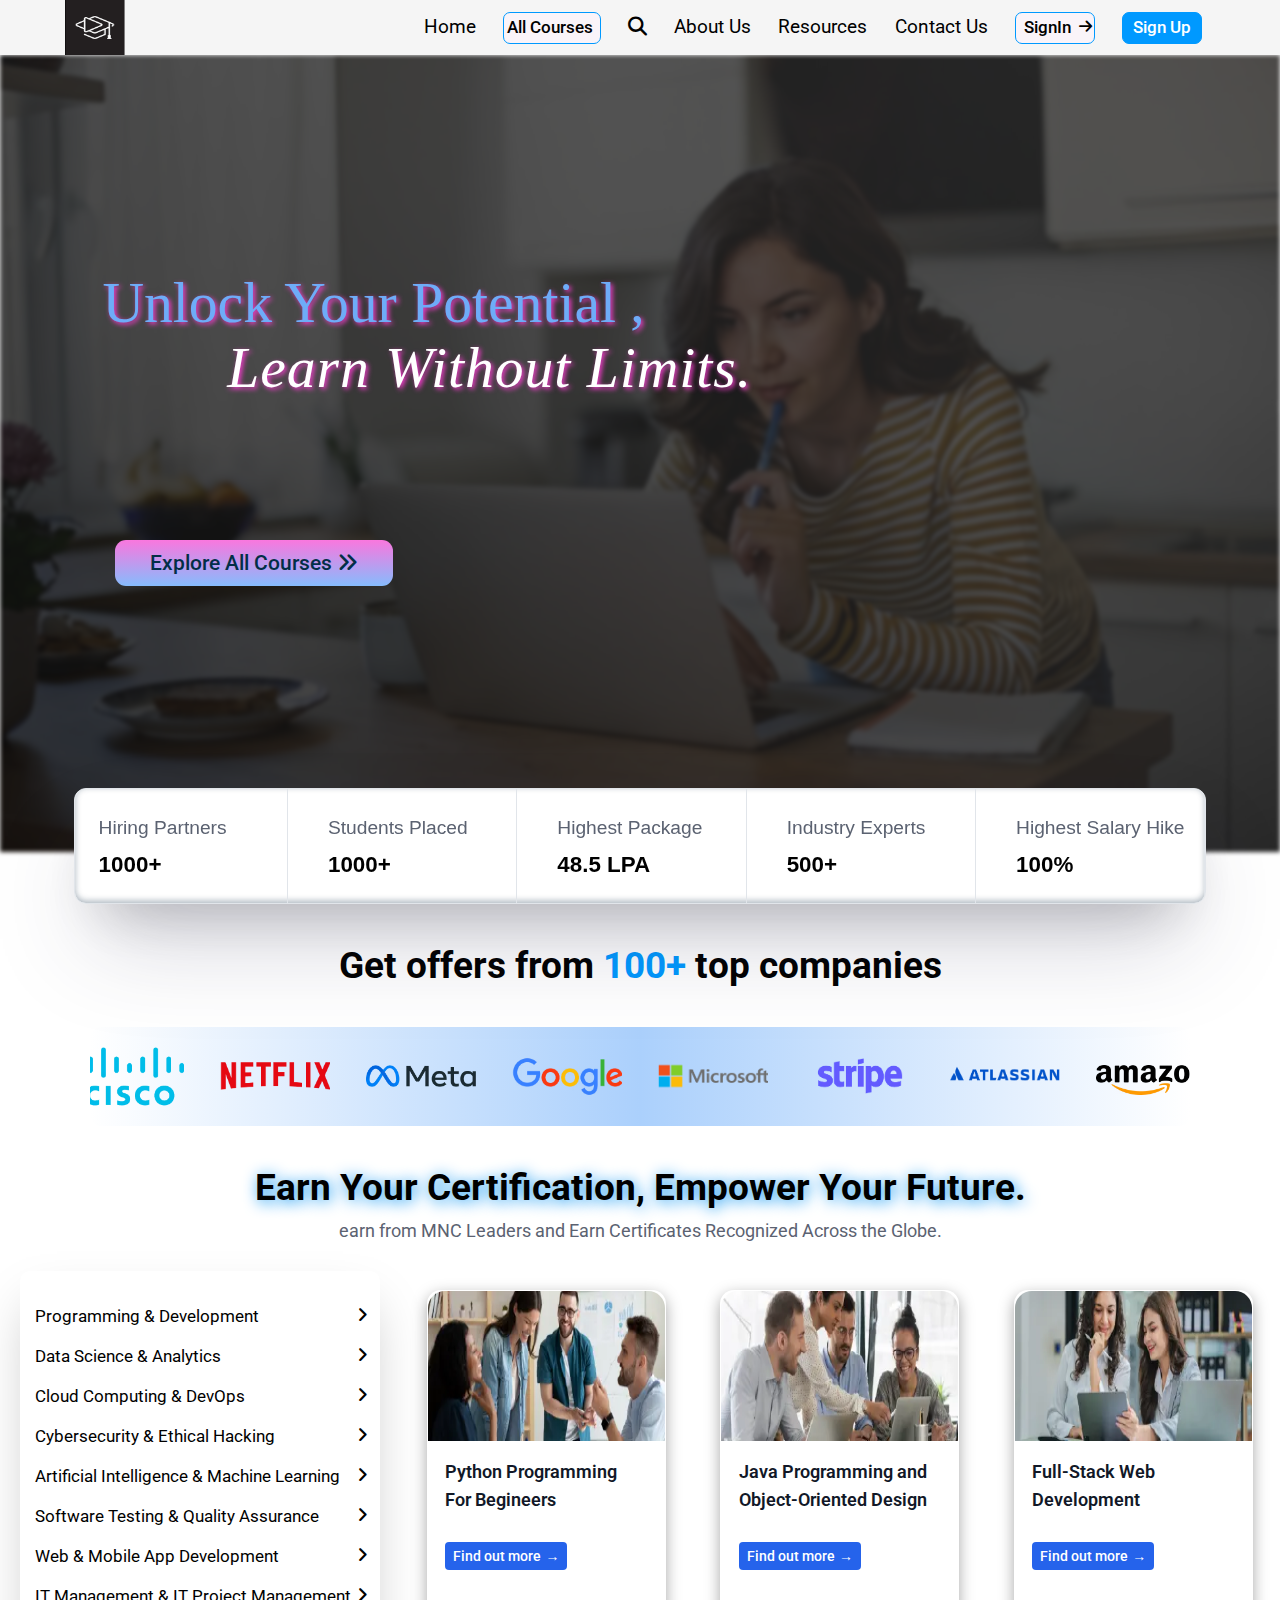
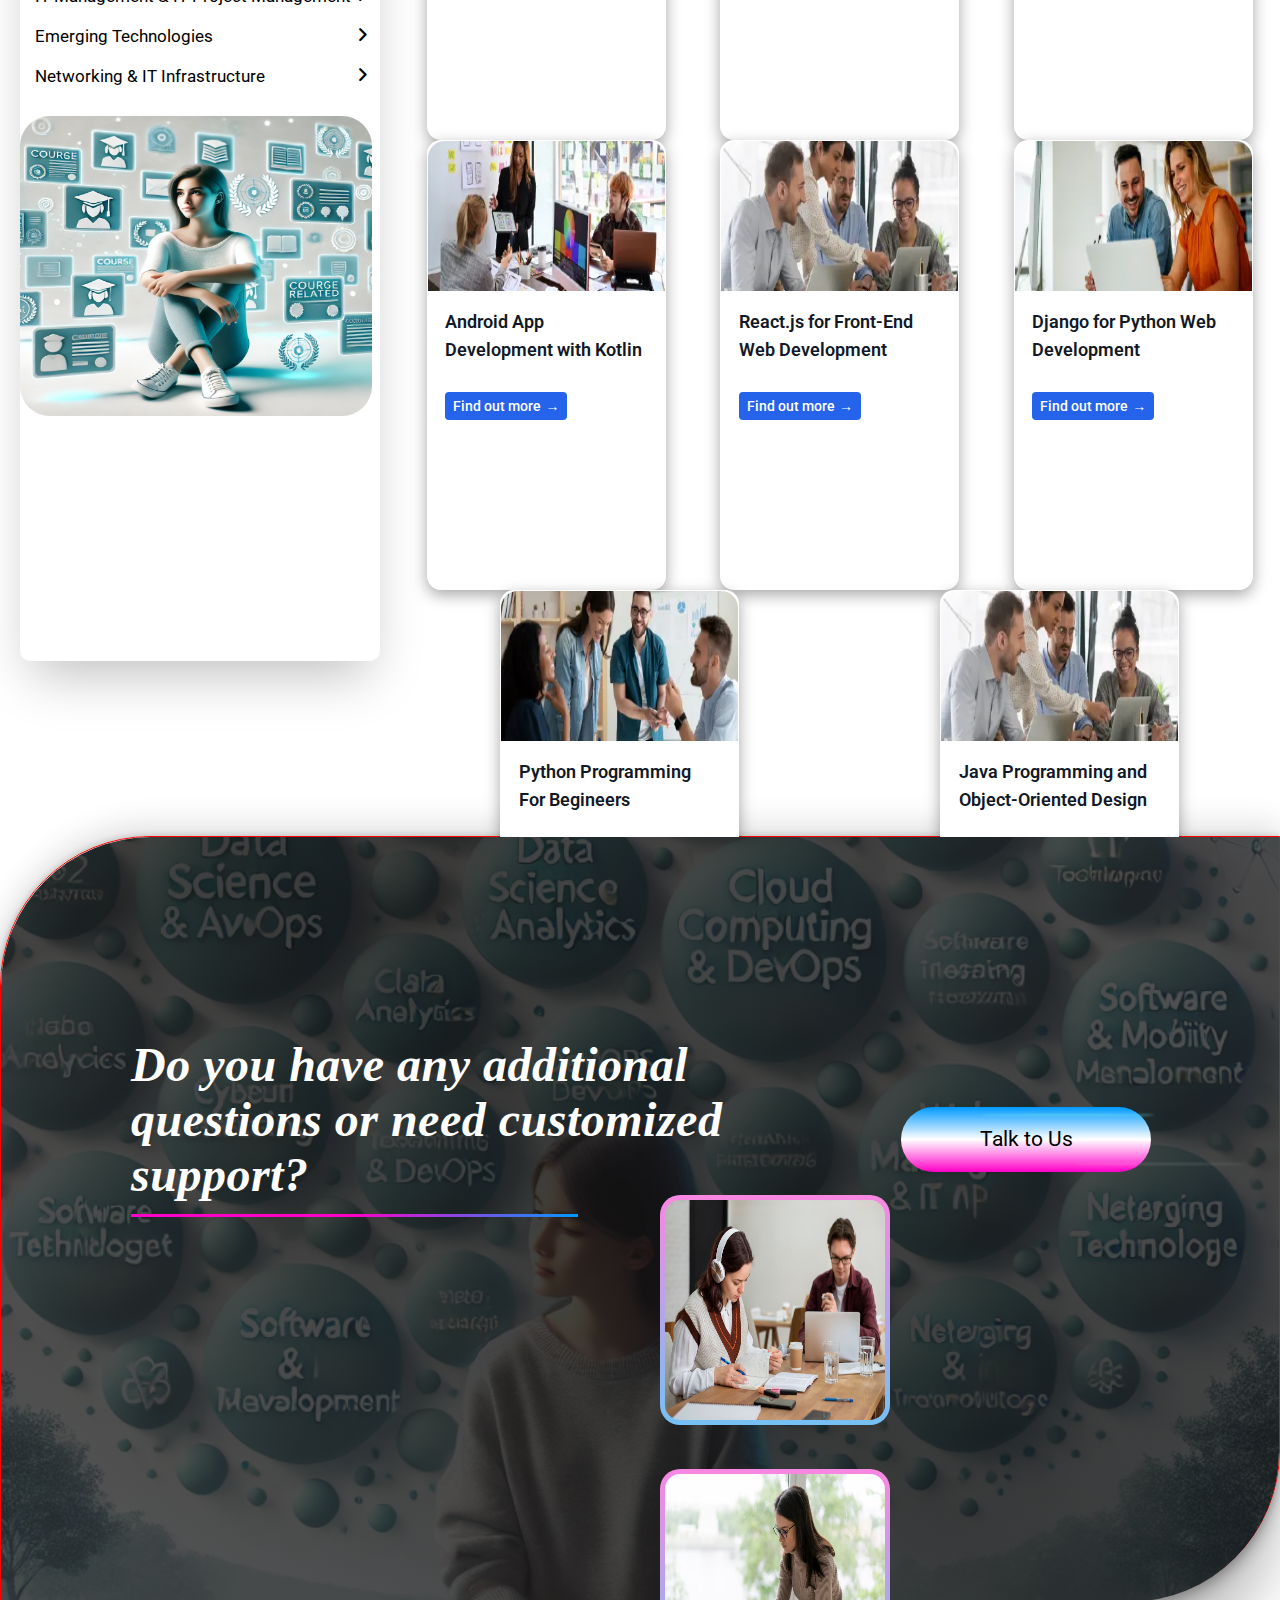
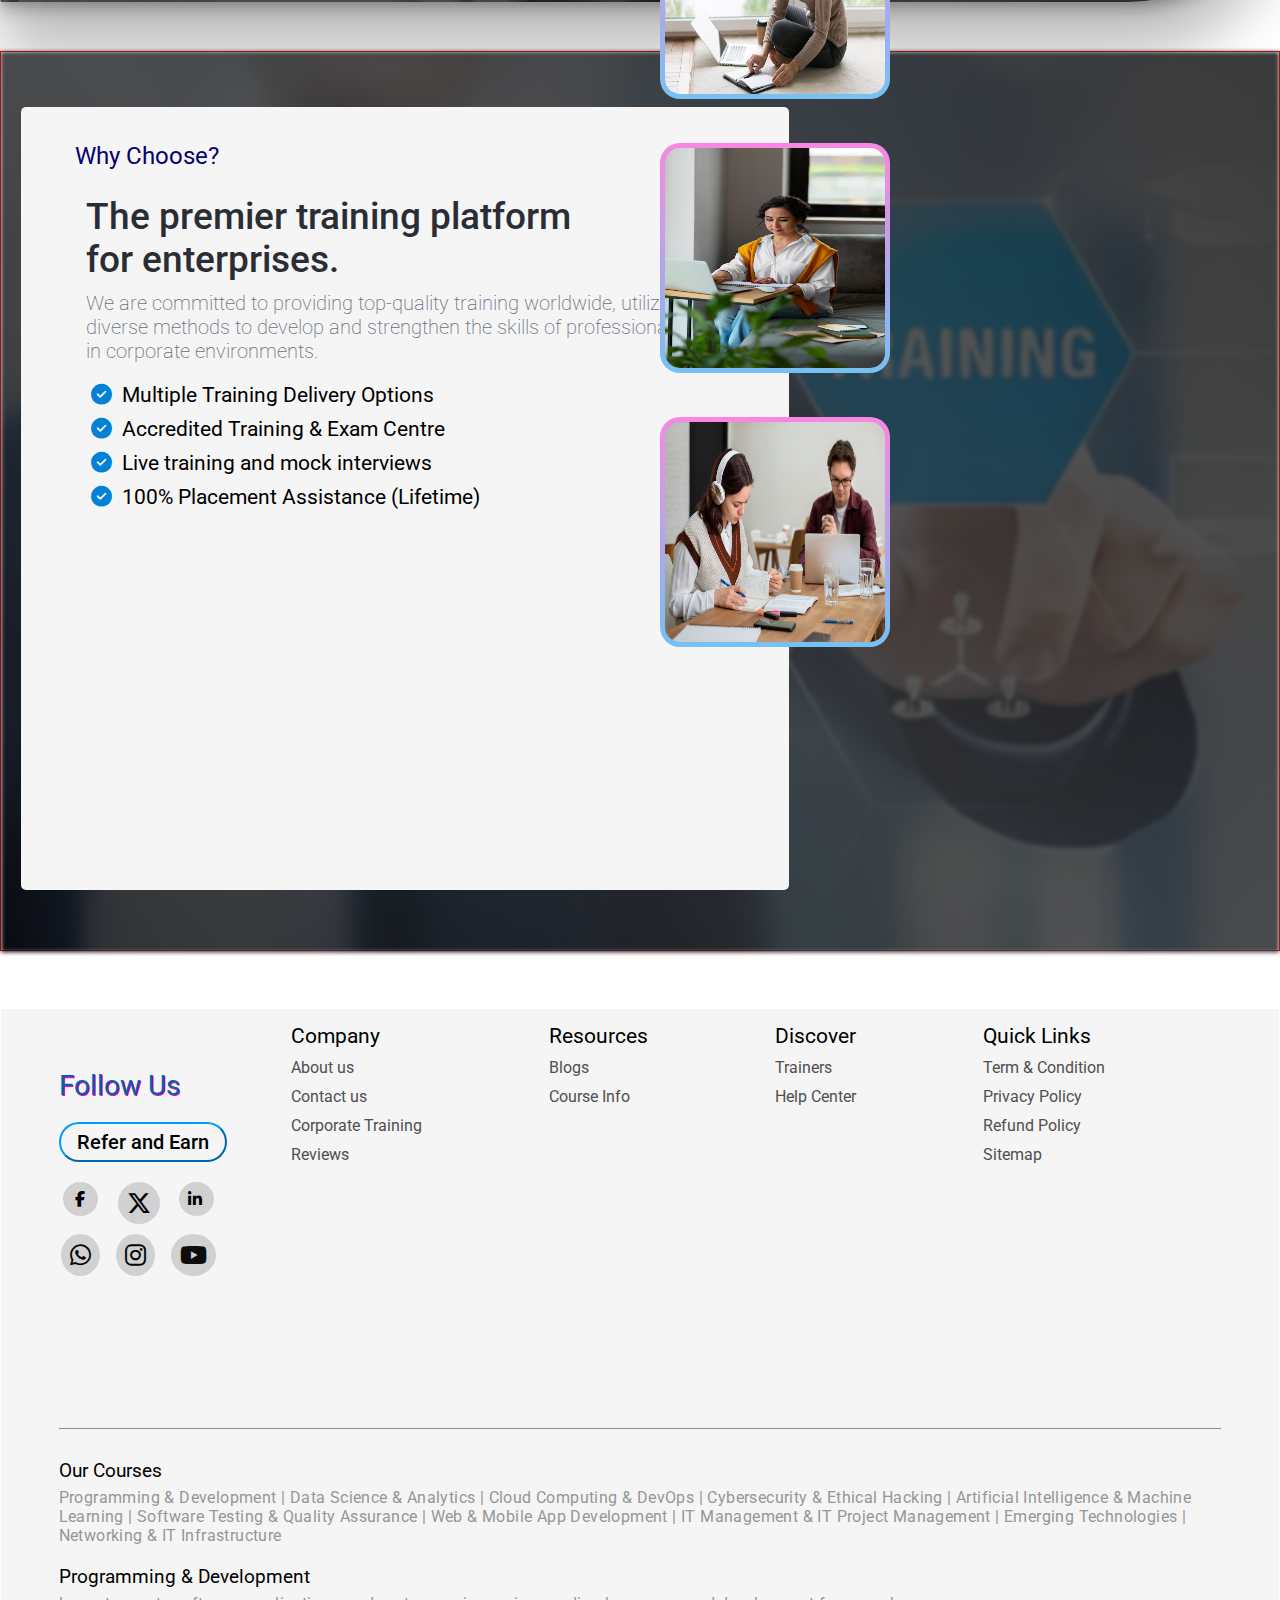
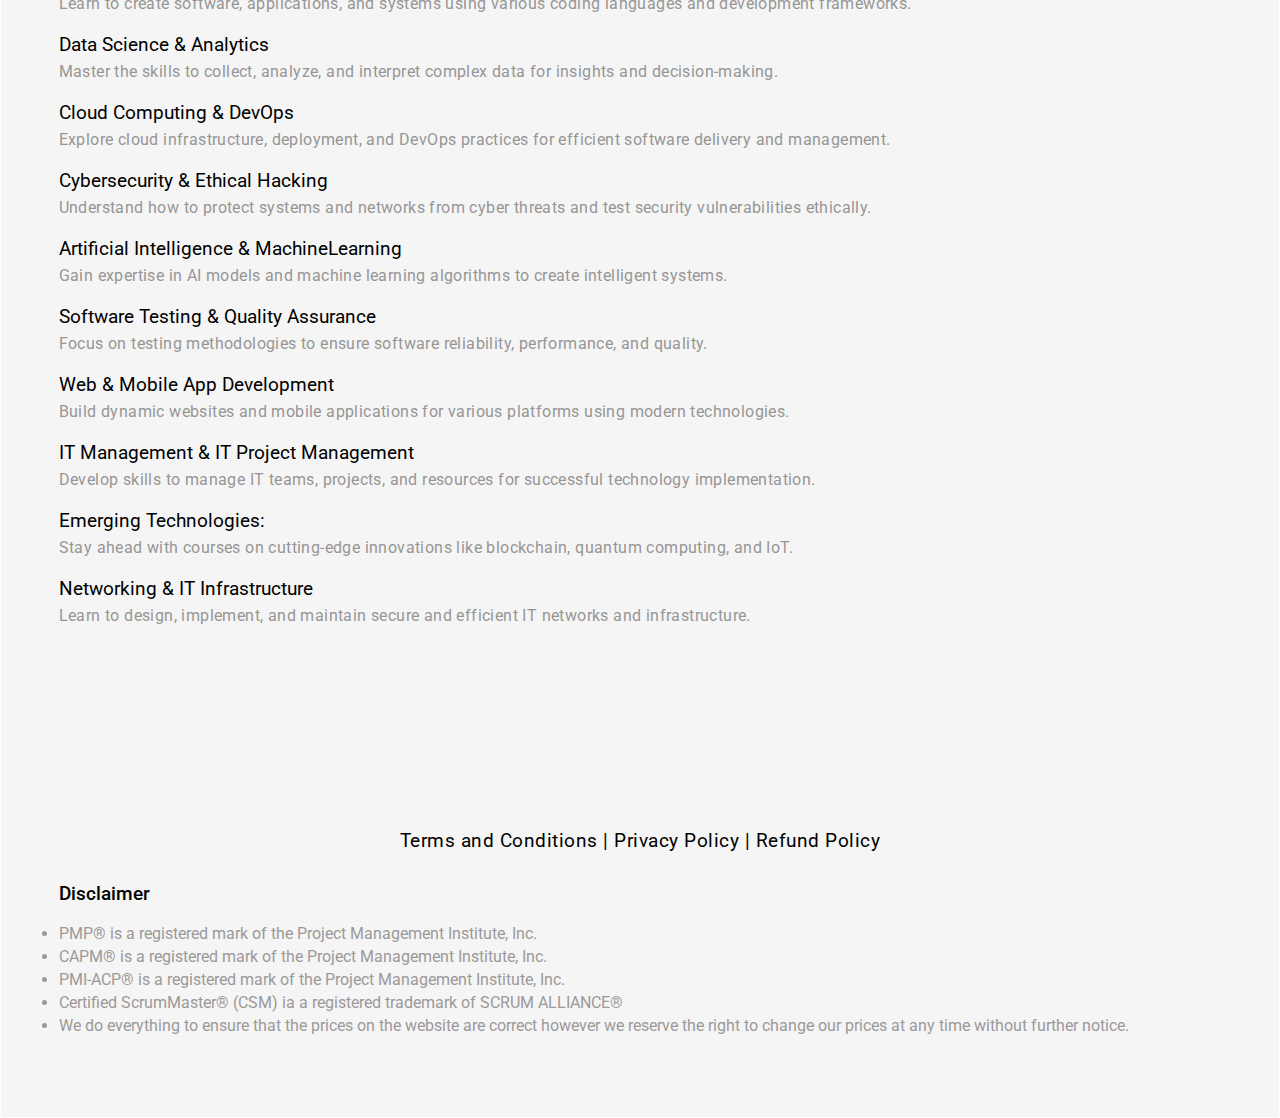
<file: index.html>
<!DOCTYPE html>
<html lang="en">
<head>
    <meta charset="UTF-8">
    <meta name="viewport" content="width=device-width, initial-scale=1.0">
    <title>Course Education</title>
    <link rel="stylesheet" href="./styles.css">
    <link href="https://fonts.googleapis.com/css2?family=Poppins:wght@400;600&family=Roboto:wght@400;500&display=swap" rel="stylesheet">
    <link rel="stylesheet" href="https://cdnjs.cloudflare.com/ajax/libs/font-awesome/6.7.2/css/all.min.css" integrity="sha512-Evv84Mr4kqVGRNSgIGL/F/aIDqQb7xQ2vcrdIwxfjThSH8CSR7PBEakCr51Ck+w+/U6swU2Im1vVX0SVk9ABhg==" crossorigin="anonymous" referrerpolicy="no-referrer" />
</head>
<body>
    <header id="header">
        <a href="#" class="logo"><img src="./images1/logo1.png" alt=""></a>
        <a href="#"><i id="hamburger" class="fa-solid fa-bars" style="color: #0a0a0a;"></i></a>
        <nav id="navbar">
            <a href="#"><i id="hamburger" class="fa-solid fa-bars" style="color: #0a0a0a;"></i></a>
            <a href="#">Home</a>
            <a href="#" class="all"><button id="btn1">All Courses</button></a>
            <a href="#"><i id="search_icon" class="fa-solid fa-magnifying-glass" style="color: #000;"></i></a>
            <a href="#">About Us</a>
            <a href="#" id="source">Resources</a>
            <a href="#">Contact Us</a>
            <a href="#" class="all1"><button id="btn2">SignIn <i class="fa-solid fa-arrow-right" style="color: #000;"></i></button></a>
            <a href="#" class="all2"><button id="btn3">Sign Up</button></a>
        </nav>
    </header>

    <!-- main///////////////////////////////// -->

    <main id="main">
        
        <div id="main_bg"></div>
        <!-- <div id="chat">
            <img src="./images/chat_icon.webp" alt="">
        </div> -->
        <h1>Unlock Your Potential , <br><span> Learn Without Limits.</span></h1>


        <button id="btn4">
            Explore All Courses <i class="fa-solid fa-angles-right"></i>
        </button>

    </main>

    <div class="site-wrapper_v2">
        <div class="home_summary-grid">
            <div id="w-node-a2de9e03-8594-756c-c688-f1279efa058b-0e16f9f3" class="home-page_summary-card_number-wrapper">
                <div class="home-page_summary-card-text">Hiring Partners</div>
                <div class="home-page_summary-card-number">1000+</div>
            </div>
                <div id="w-node-a2de9e03-8594-756c-c688-f1279efa0590-0e16f9f3" class="home-page_summary-card_number-wrapper">
                    <div class="home-page_summary-card-text">Students Placed</div><div class="home-page_summary-card-number">1000+</div>
                </div>
                <div id="w-node-a2de9e03-8594-756c-c688-f1279efa0595-0e16f9f3" class="home-page_summary-card_number-wrapper">
                    <div class="home-page_summary-card-text">Highest Package</div>
                    <div class="home-page_summary-card-number">48.5 LPA</div>
                </div>
                    <div id="w-node-a2de9e03-8594-756c-c688-f1279efa059a-0e16f9f3" class="home-page_summary-card_number-wrapper">
                        <div class="home-page_summary-card-text">Industry Experts</div>
                        <div class="home-page_summary-card-number">500+</div>
                    </div>
                    <div id="w-node-a2de9e03-8594-756c-c688-f1279efa059f-0e16f9f3" class="home-page_summary-card_number-wrapper is-last">
                        <div class="home-page_summary-card-text">Highest Salary Hike</div>
                        <div class="home-page_summary-card-number">100%</div>
                    </div>
        </div>
    </div>

    <!-- company logos scrolling////////////////// -->

    <section>
        <h1>Get offers from <span>100+</span> top companies</h1>
        <div class="slider">
            <div class="slider-items">
                <img src="./images/comapny1.avif" alt="">
                <img src="./images/comapny4.avif" alt="">
                <img src="./images/company10.avif" alt="">
                <img src="./images/company2.avif" alt="">
                <img src="./images/company9.avif" alt="">
                <img src="./images/company8.avif" alt="">
                <img src="./images/company7.avif" alt="">
                <img src="./images/company3.avif" alt="">
                <img src="./images/company5.avif" alt="">
                <img src="./images/company6.avif" alt="">

                <img src="./images/comapny1.avif" alt="">
                <img src="./images/comapny4.avif" alt="">
                <img src="./images/company10.avif" alt="">
                <img src="./images/company2.avif" alt="">
                <img src="./images/company9.avif" alt="">
                <img src="./images/company8.avif" alt="">
                <img src="./images/company7.avif" alt="">
                <img src="./images/company3.avif" alt="">
                <img src="./images/company5.avif" alt="">
                <img src="./images/company6.avif" alt="">
            </div>
        </div>
    </section>

    <!-- cards.///////////////////////////////// -->
    <div id="section1">
        <h2>Earn Your Certification, Empower Your Future.</h2>
        <p>earn from MNC Leaders and Earn Certificates Recognized Across the Globe.</p>

        <div class="sider">
            <div id="left_sider">
            <ol>
                <li id="ca1">Programming & Development <i class="fa-solid fa-angle-right" style="color: #000;"></i></li>
                <li id="ca2">Data Science & Analytics <i class="fa-solid fa-angle-right" style="color: #000;"></i></li>
                <li id="ca3">Cloud Computing & DevOps <i class="fa-solid fa-angle-right" style="color: #000;"></i></li>
                <li id="ca4">Cybersecurity & Ethical Hacking <i class="fa-solid fa-angle-right" style="color: #000;"></i></li>
                <li id="ca5">Artificial Intelligence & Machine Learning <i class="fa-solid fa-angle-right" style="color: #000;"></i></li>
                <li id="ca6">Software Testing & Quality Assurance <i class="fa-solid fa-angle-right" style="color: #000;"></i></li>
                <li id="ca7">Web & Mobile App Development <i class="fa-solid fa-angle-right" style="color: #000;"></i></li>
                <li id="ca8">IT Management & IT Project Management <i class="fa-solid fa-angle-right" style="color: #000;"></i></li>
                <li id="ca9">Emerging Technologies <i class="fa-solid fa-angle-right" style="color: #000;"></i></li>
                <li id="ca10">Networking & IT Infrastructure <i class="fa-solid fa-angle-right" style="color: #000;"></i></li>
            </ol>
            <img id="down" src="./images/down.webp" alt="">
            </div>
            <div id="right_sider">
                <div id="s1">
                    <div class="card">
                        <div class="image"><img src="./images1/s1_c1_bg.webp" alt=""></div>
                            <div class="content">
                                    <a href="#">
                                        <span class="title">Python Programming For Begineers</span>
                                    </a>
                                    <p class="desc"> </p>
                                    <a class="action" href="#">Find out more
                                        <span aria-hidden="true">→</span>
                                    </a>
                            </div>
                    </div>
                    <div class="card">
                        <div class="image"><img src="./images1/s1_c2_bg.webp" alt=""></div>
                            <div class="content">
                                    <a href="#">
                                        <span class="title">Java Programming and Object-Oriented Design</span>
                                    </a>
                                    <p class="desc"> </p>
                                    <a class="action" href="#">Find out more
                                        <span aria-hidden="true">→</span>
                                    </a>
                            </div>
                    </div>
                    <div class="card">
                        <div class="image"><img src="./images1/s1_c3_bg.webp" alt=""></div>
                            <div class="content">
                                    <a href="#">
                                        <span class="title">Full-Stack Web Development</span>
                                    </a>
                                    <p class="desc"> </p>
                                    <a class="action" href="#">Find out more
                                        <span aria-hidden="true">→</span>
                                    </a>
                            </div>
                    </div> 
                    
                    <div class="card">
                        <div class="image"><img src="./images1/s1_c4_bg.webp" alt=""></div>
                            <div class="content">
                                    <a href="#">
                                        <span class="title">Android App Development with Kotlin</span>
                                    </a>
                                    <p class="desc"> </p>
                                    <a class="action" href="#">Find out more
                                        <span aria-hidden="true">→</span>
                                    </a>
                            </div>
                    </div>
                    <div class="card">
                        <div class="image"><img src="./images1/s1_c5_bg.webp" alt=""></div>
                            <div class="content">
                                    <a href="#">
                                        <span class="title">React.js for Front-End Web Development</span>
                                    </a>
                                    <p class="desc"> </p>
                                    <a class="action" href="#">Find out more
                                        <span aria-hidden="true">→</span>
                                    </a>
                            </div>
                    </div>
                    <div class="card">
                        <div class="image"><img src="./images1/s1_c6_bg.webp" alt=""></div>
                            <div class="content">
                                    <a href="#">
                                        <span class="title">Django for Python Web Development</span>
                                    </a>
                                    <p class="desc"> </p>
                                    <a class="action" href="#">Find out more
                                        <span aria-hidden="true">→</span>
                                    </a>
                            </div>
                    </div>
                    <div class="card">
                        <div class="image"><img src="./images1/s1_c1_bg.webp" alt=""></div>
                            <div class="content">
                                    <a href="#">
                                        <span class="title">Python Programming For Begineers</span>
                                    </a>
                                    <p class="desc"> </p>
                                    <a class="action" href="#">Find out more
                                        <span aria-hidden="true">→</span>
                                    </a>
                            </div>
                    </div>
                    <div class="card">
                        <div class="image"><img src="./images1/s1_c2_bg.webp" alt=""></div>
                            <div class="content">
                                    <a href="#">
                                        <span class="title">Java Programming and Object-Oriented Design</span>
                                    </a>
                                    <p class="desc"> </p>
                                    <a class="action" href="#">Find out more
                                        <span aria-hidden="true">→</span>
                                    </a>
                            </div>
                    </div>
                </div>

                <div id="s2">
                    <div class="card">
                        <div class="image"><img src="./images1/s1_c4_bg.webp" alt=""></div>
                            <div class="content">
                                    <a href="#">
                                        <span class="title">Data Science and Machine Learning Bootcamp</span>
                                    </a>
                                    <p class="desc"> </p>
                                    <a class="action" href="#">Find out more
                                        <span aria-hidden="true">→</span>
                                    </a>
                            </div>
                    </div>
                    <div class="card">
                        <div class="image"><img src="./images1/s1_c6_bg.webp" alt=""></div>
                            <div class="content">
                                    <a href="#">
                                        <span class="title">Data Visualization with Tableau</span>
                                    </a>
                                    <p class="desc"> </p>
                                    <a class="action" href="#">Find out more
                                        <span aria-hidden="true">→</span>
                                    </a>
                            </div>
                    </div>
                    <div class="card">
                        <div class="image"><img src="./images1/s1_c3_bg.webp" alt=""></div>
                            <div class="content">
                                    <a href="#">
                                        <span class="title">Deep Learning with TensorFlow and Keras</span>
                                    </a>
                                    <p class="desc"> </p>
                                    <a class="action" href="#">Find out more
                                        <span aria-hidden="true">→</span>
                                    </a>
                            </div>
                    </div> 
                    
                    <div class="card">
                        <div class="image"><img src="./images1/s1_c1_bg.webp" alt=""></div>
                            <div class="content">
                                    <a href="#">
                                        <span class="title">Data Science and Machine Learning Bootcamp</span>
                                    </a>
                                    <p class="desc"> </p>
                                    <a class="action" href="#">Find out more
                                        <span aria-hidden="true">→</span>
                                    </a>
                            </div>
                    </div>
                    <div class="card">
                        <div class="image"><img src="./images1/s1_c2_bg.webp" alt=""></div>
                            <div class="content">
                                    <a href="#">
                                        <span class="title">Deep Learning with TensorFlow and Keras</span>
                                    </a>
                                    <p class="desc"> </p>
                                    <a class="action" href="#">Find out more
                                        <span aria-hidden="true">→</span>
                                    </a>
                            </div>
                    </div>
                    <div class="card">
                        <div class="image"><img src="./images1/s1_c5_bg.webp" alt=""></div>
                            <div class="content">
                                    <a href="#">
                                        <span class="title">Django for Python Web Development</span>
                                    </a>
                                    <p class="desc"> </p>
                                    <a class="action" href="#">Find out more
                                        <span aria-hidden="true">→</span>
                                    </a>
                            </div>
                    </div>
                    <div class="card">
                        <div class="image"><img src="./images1/s1_c1_bg.webp" alt=""></div>
                            <div class="content">
                                    <a href="#">
                                        <span class="title">Python Programming For Begineers</span>
                                    </a>
                                    <p class="desc"> </p>
                                    <a class="action" href="#">Find out more
                                        <span aria-hidden="true">→</span>
                                    </a>
                            </div>
                    </div>
                    <div class="card">
                        <div class="image"><img src="./images1/s1_c2_bg.webp" alt=""></div>
                            <div class="content">
                                    <a href="#">
                                        <span class="title">Java Programming and Object-Oriented Design</span>
                                    </a>
                                    <p class="desc"> </p>
                                    <a class="action" href="#">Find out more
                                        <span aria-hidden="true">→</span>
                                    </a>
                            </div>
                    </div>
                </div>     
            </div>
        </div>
    </div>

    <!-- details //////////////////////////////////-->

    <div id="all_bg">
    <div id="all_img">
        <h1>Do you have any additional questions or need customized support?</h1>
        <button class="us">
                Talk to Us
        </button>
    </div>
    </div>

    <!-- talk to us drop -->
     <div id="drop1">
        <div id="left-drop">

        </div>
        <div id="right-drop">
            <form class="sign1-form">
                <h1>Contact Learning Advisor</h1>
                <p>Fill in the details to get a callback from our team</p>
               <input placeholder="Full Name*" class="input" type="text">
                 <input placeholder="Email Id*" class="input" type="password">
                   <input placeholder="+91 Phone Number" class="input" type="">
                   <input placeholder="Course" class="input" type="password">
                   <label>
                   <input type="checkbox" checked="checked" name="remember" class="check" style="margin-bottom:20px;margin-top: 10px;font-size: 30px;"> I agree to <a href="#" style="color:dodgerblue">Terms & Privacy</a>
                   </label>
                 <div class="clearfix">
                   <button type="submit" class="signupbtn">Submit</button>
                 </div>
                 
               </form>
        </div>
     </div>


    <!-- why choose////////////////////////////// -->

    <div id="choose">
        <div id="img-back"></div>
        <div id="right-box">
            <span>Why Choose?</span>
            <h2>The premier training platform <br> for enterprises.</h2>
            <h6>We are committed to providing top-quality training worldwide, utilizing  <br> diverse methods  to develop and strengthen the skills of professionals  <br> in corporate environments.</h6>
            <ol>
                <li>Multiple Training Delivery Options</li>
                <li>Accredited Training & Exam Centre</li>
                <li>Live training and mock interviews</li>
                <li>100% Placement Assistance (Lifetime)</li>
            </ol>
        </div>

        <div id="left-box">
            <img src="./images3/left_b_2.avif" alt="">
            <img src="./images2/left_b_5.avif" alt="">
            <img src="./images2/left_b_3.avif" alt="">
            <img src="./images3/left_b_2.avif" alt="">
        </div>

    </div>
    <br><br><br>
    <div id="courses">
        <div id="category">
            <h3>Category</h3>
            <ol>
                <li id="1">Programming & Development <i class="fa-solid fa-angle-right" style="color: #000;"></i></li>
                <li id="2">Data Science & Analytics <i class="fa-solid fa-angle-right" style="color: #000;"></i></li>
                <li id="3">Cloud Computing & DevOps <i class="fa-solid fa-angle-right" style="color: #000;"></i></li>
                <li id="4">Cybersecurity & Ethical Hacking <i class="fa-solid fa-angle-right" style="color: #000;"></i></li>
                <li id="5">Artificial Intelligence & Machine Learning <i class="fa-solid fa-angle-right" style="color: #000;"></i></li>
                <li id="6">Software Testing & Quality Assurance <i class="fa-solid fa-angle-right" style="color: #000;"></i></li>
                <li id="7">Web & Mobile App Development <i class="fa-solid fa-angle-right" style="color: #000;"></i></li>
                <li id="8">IT Management & IT Project Management <i class="fa-solid fa-angle-right" style="color: #000;"></i></li>
                <li id="9">Emerging Technologies <i class="fa-solid fa-angle-right" style="color: #000;"></i></li>
                <li id="10">Networking & IT Infrastructure <i class="fa-solid fa-angle-right" style="color: #000;"></i></li>
            </ol>
        </div>
        <div id="details">
            <h3>Courses</h3>
            <ul id="id1">
                <a href="pythoncourse.html" id="python"><li>Python Programming for Beginners</li></a>
                <li>Java Programming and Object-Oriented Design</li>
                <li>Full-Stack Web Development (HTML, CSS, JavaScript, Node.js)</li>
                <li>Android App Development with Kotlin</li>
                <!-- <li>iOS App Development with Swift</li>
                <li>C/C++ Programming</li>
                <li>React.js for Front-End Web Development</li>
                <li>Angular for Web Development</li>
                <li>Django for Python Web Development</li>
                <li>PHP and MySQL for Web Development</li> -->
            </ul>
            <ul id="id2">
                <li>Data Science and Machine Learning Bootcamp</li>
                <li>Data Visualization with Tableau</li>
                <li>Deep Learning with TensorFlow and Keras</li>
                <li>Statistics for Data Science</li>
                <!-- <li>Big Data Analysis with Hadoop and Spark</li>
                <li>SQL for Data Analysis</li>
                <li>Business Intelligence with Power BI</li>
                <li>R Programming for Data Science</li>
                <li>Predictive Analytics with Python</li> -->
            </ul>
            <ul id="id3">
                <li>Introduction to Cloud Computing (AWS, Azure, Google Cloud)</li>
                <li>AWS Certified Solutions Architect - Associate</li>
                <li>Microsoft Azure Fundamentals</li>
                <li>Google Cloud Professional Cloud Architect</li>
                <!-- <li>Docker and Kubernetes for DevOps</li>
                <li>CI/CD with Jenkins</li>
                <li>DevOps Fundamentals</li>
                <li>AWS Lambda and Serverless Architecture</li>
                <li>Cloud Security and Governance</li> -->
            </ul>
            <ul id="id4">
                <li>Certified Ethical Hacker (CEH)</li>
                <li>CompTIA Security+</li>
                <li>Introduction to Cybersecurity</li>
                <li>Penetration Testing and Ethical Hacking</li>
                <!-- <li>Advanced Cybersecurity Concepts</li>
                <li>Network Security and Firewalls</li>
                <li>ISO 27001 Information Security Management</li>
                <li>Cryptography and Network Security</li>
                <li>Certified Information Systems Security Professional (CISSP)</li> -->
            </ul>
            <ul id="id5">
                <li>Introduction to Artificial Intelligence (AI)</li>
                <li>Machine Learning with Python</li>
                <li>Neural Networks and Deep Learning</li>
                <li>Natural Language Processing with Python</li>
                <!-- <li>AI for Business and Management</li>
                <li>Computer Vision with OpenCV</li>
                <li>Reinforcement Learning</li> -->
            </ul>
            <ul id="id6">
                <li>Introduction to Software Testing</li>
                <li>Automated Testing with Selenium</li>
                <li>Manual Software Testing</li>
                <li>Agile and Scrum for Software Testing</li>
                <!-- <li>Quality Assurance in Software Development</li>
                <li>Test-Driven Development (TDD)</li> -->
            </ul>
            <ul id="id7">
                <li>Web Development Bootcamp (HTML, CSS, JavaScript, Node.js)</li>
                <li>React Native for Mobile App Development</li>
                <li>Building Progressive Web Apps (PWA)</li>
                <li>Flutter for Cross-Platform App Development</li>
                <!-- <li>Mobile Game Development with Unity</li>
                <li>UX/UI Design for Mobile Applications</li>
                <li>ASP.NET Web Development</li>
                <li>Building APIs with RESTful Architecture</li> -->
            </ul>
            <ul id="id8">
                <li>IT Project Management with Agile and Scrum</li>
                <li>ITIL Certification for IT Service Management</li>
                <li>Certified ScrumMaster (CSM)</li>
                <li>IT Governance and Risk Management</li>
                <!-- <li>Project Management Professional (PMP) Certification</li>
                <li>Business Analysis for IT Projects</li> -->
            </ul>
            <ul id="id9">
                <li>Introduction to Internet of Things (IoT)</li>
                <li>5G Technology and Applications</li>
                <li>Quantum Computing for Beginners</li>
                <li>Introduction to Augmented Reality (AR) and Virtual Reality (VR)</li>
                <!-- <li>Robotics Process Automation (RPA)</li>
                <li>Introduction to Edge Computing</li>
                <li>Smart Cities and Smart Infrastructure</li> -->
            </ul>
            <ul id="id10">
                <li>Cisco Certified Network Associate (CCNA)</li>
                <li>CompTIA Network+</li>
                <li>Introduction to Networking and Routing</li>
                <li>Advanced Networking with Cisco (CCNP)</li>
                <!-- <li>Wireless Networking with Wi-Fi 6</li> -->
                <!-- <li>Cloud Networking (AWS, Azure, Google Cloud)</li> -->
            </ul>
        </div>
    </div>
    <div id="search"> 
        <div class="group">
            <svg class="icon" aria-hidden="true" viewBox="0 0 24 24"><g><path d="M21.53 20.47l-3.66-3.66C19.195 15.24 20 13.214 20 11c0-4.97-4.03-9-9-9s-9 4.03-9 9 4.03 9 9 9c2.215 0 4.24-.804 5.808-2.13l3.66 3.66c.147.146.34.22.53.22s.385-.073.53-.22c.295-.293.295-.767.002-1.06zM3.5 11c0-4.135 3.365-7.5 7.5-7.5s7.5 3.365 7.5 7.5-3.365 7.5-7.5 7.5-7.5-3.365-7.5-7.5z"></path></g></svg>
            <input placeholder="What You want to Learn?" type="search" class="input">
        </div>
    </div>
    <div id="resource">
        <ol>
            <li>Assignments & Projects</li>
            <li>Workshop</li>
            <li>Blogs</li>
            <li>Webinar</li>
            <li>Consultant</li>
            <li>Quizzes & Assessments</li>
            <li>Tutorials</li>
            <li>Free Courses</li>
            <li>Course info</li>
        </ol>
    </div>
    <div class="box">
        <div class="button_box">

        </div>
    </div>
    <div id="signin">
        <div class="container">
            <div class="heading">Sign In</div>
            <form action="" class="form">
                <input required="" class="input" type="email" name="email" id="email" placeholder="E-mail">
                <input required="" class="input" type="password" name="password" id="password" placeholder="Password">
                <span class="forgot-password"><a href="#">Forgot Password ?</a></span>
                <input class="login-button" type="submit" value="Sign In">
            </form>
        <div class="social-account-container">
            <span class="title">Or Sign in with</span>
            <div class="social-accounts">
                <button class="social-button google">
                    <svg class="svg" xmlns="http://www.w3.org/2000/svg" height="1em" viewBox="0 0 488 512">
                    <path d="M488 261.8C488 403.3 391.1 504 248 504 110.8 504 0 393.2 0 256S110.8 8 248 8c66.8 0 123 24.5 166.3 64.9l-67.5 64.9C258.5 52.6 94.3 116.6 94.3 256c0 86.5 69.1 156.6 153.7 156.6 98.2 0 135-70.4 140.8-106.9H248v-85.3h236.1c2.3 12.7 3.9 24.9 3.9 41.4z"></path></svg></button>
                <button class="social-button apple">
                    <svg class="svg" xmlns="http://www.w3.org/2000/svg" height="1em" viewBox="0 0 384 512">
                    <path d="M318.7 268.7c-.2-36.7 16.4-64.4 50-84.8-18.8-26.9-47.2-41.7-84.7-44.6-35.5-2.8-74.3 20.7-88.5 20.7-15 0-49.4-19.7-76.4-19.7C63.3 141.2 4 184.8 4 273.5q0 39.3 14.4 81.2c12.8 36.7 59 126.7 107.2 125.2 25.2-.6 43-17.9 75.8-17.9 31.8 0 48.3 17.9 76.4 17.9 48.6-.7 90.4-82.5 102.6-119.3-65.2-30.7-61.7-90-61.7-91.9zm-56.6-164.2c27.3-32.4 24.8-61.9 24-72.5-24.1 1.4-52 16.4-67.9 34.9-17.5 19.8-27.8 44.3-25.6 71.9 26.1 2 49.9-11.4 69.5-34.3z"></path></svg>
                </button>
                <button class="social-button twitter">
                    <svg class="svg" xmlns="http://www.w3.org/2000/svg" height="1em" viewBox="0 0 512 512">
                    <path d="M389.2 48h70.6L305.6 224.2 487 464H345L233.7 318.6 106.5 464H35.8L200.7 275.5 26.8 48H172.4L272.9 180.9 389.2 48zM364.4 421.8h39.1L151.1 88h-42L364.4 421.8z"></path>
                    </svg>
                </button>
            </div>
        </div>  
  </div>
    </div>

    <!-- sign Up form -->

    <div id="signup-form"> 
<form class="sign-form">
    <h1>Sign Up</h1>
    <p>Please fill in this form to create an account.</p>
   <input placeholder="Enter your email" class="input" type="text">
     <input placeholder="Enter Password" class="input" type="password">
       <input placeholder="Repeat Password" class="input" type="password">
       <label>
       <input type="checkbox" checked="checked" name="remember" class="check" style="margin-bottom:20px;margin-top: 10px;font-size: 20px;"> Remember me
        </lable>
     <p>By creating an account you agree to our <a href="#" style="color:dodgerblue">Terms & Privacy</a>.</p>
     <div class="clearfix">
       <button type="button" class="cancelbtn">Cancel</button>
       <button type="submit" class="signupbtn">Sign Up</button>
     </div>
     
   </form>
    </div>


    <footer id="footer">
        
        <div id="sub-footer">
            <h5>Follow Us</h5>
            <a href="#"><button id="footer-btn">Refer and Earn</button></a>
            <div id="icon">
                <a href="#"><i class="fa-brands fa-facebook-f" style="color: #000;font-size: 1.3rem;width: 35px;font-size: 1rem;padding-left: 12px;"></i></a>
                <a href="#"><i class="fa-brands fa-x-twitter" style="color: #000;"></i></a>
                <a href="#"><i class="fa-brands fa-linkedin-in" style="color: #000;width: 35px;font-size: 1rem;"></i></a>
                <a href="#"><i class="fa-brands fa-whatsapp" style="color: #050505;"></i></a>
                <a href="#"><i class="fa-brands fa-instagram" style="color: #050505;"></i></a>
                <a href="#"><i class="fa-brands fa-youtube" style="color: #0d0d0d;"></i></a>
            </div>
            <div id="about">
                <ol>
                    <h3>Company</h3>
                    <a href="#"><li>About us</li></a>
                    <a href="#"><li>Contact us</li></a>
                    <a href="#"><li>Corporate Training</li></a>
                    <a href="#"><li>Reviews</li></a>
                </ol>
                <ol>
                    <h3>Resources</h3>
                    <a href="#"><li>Blogs</li></a>
                    <a href="#"><li>Course Info</li></a>
                </ol>
                <ol>
                    <h3>Discover</h3>
                    <a href="#"><li>Trainers</li></a>
                    <a href="#"><li>Help Center</li></a>
                </ol>
                <ol>
                    <h3>Quick Links</h3>
                    <a href="#"><li>Term & Condition</li></a>
                    <a href="#"><li>Privacy Policy</li></a>
                    <a href="#"><li>Refund Policy</li></a>
                    <a href="#"><li>Sitemap</li></a>
                </ol>
            </div>
        </div>

        <div id="sub-footer1">
            <h4>Our Courses</h4>
            <p>Programming & Development | Data Science & Analytics | Cloud Computing & DevOps | Cybersecurity & Ethical Hacking  |      Artificial Intelligence & Machine Learning | Software Testing & Quality Assurance | Web & Mobile App Development | IT Management & IT Project Management | Emerging Technologies | Networking & IT Infrastructure</p>
            <h4>Programming & Development</h4>
            <p>Learn to create software, applications, and systems using various coding languages and development frameworks.</p>
            <h4>Data Science & Analytics</h4>
            <p>Master the skills to collect, analyze, and interpret complex data for insights and decision-making.</p>
            <h4>Cloud Computing & DevOps</h4>
            <p>Explore cloud infrastructure, deployment, and DevOps practices for efficient software delivery and management.</p>
            <h4>Cybersecurity & Ethical Hacking</h4>
            <p>Understand how to protect systems and networks from cyber threats and test security vulnerabilities ethically.</p>
            <h4>Artificial Intelligence & MachineLearning</h4>
            <p>Gain expertise in AI models and machine learning algorithms to create intelligent systems.</p>
            <h4>Software Testing & Quality Assurance</h4>
            <p>Focus on testing methodologies to ensure software reliability, performance, and quality.</p>
            <h4>Web & Mobile App Development</h4>
            <p>Build dynamic websites and mobile applications for various platforms using modern technologies.</p>
            <h4>IT Management & IT Project Management</h4>
            <p>Develop skills to manage IT teams, projects, and resources for successful technology implementation.</p>
            <h4>Emerging Technologies:</h4>
            <p>Stay ahead with courses on cutting-edge innovations like blockchain, quantum computing, and IoT.</p>
            <h4>Networking & IT Infrastructure</h4>
            <p>Learn to design, implement, and maintain secure and efficient IT networks and infrastructure.</p>
        </div>
        <p id="terms">Terms and Conditions | Privacy Policy | Refund Policy</p>

        <div id="Disclaimer">
            <h5>Disclaimer</h5>
            <ul>
                <li>PMP® is a registered mark of the Project Management Institute, Inc.</li>
                <li>CAPM® is a registered mark of the Project Management Institute, Inc.</li>
                <li>PMI-ACP® is a registered mark of the Project Management Institute, Inc.</li>
                <li>Certified ScrumMaster® (CSM) ia a registered trademark of SCRUM ALLIANCE®</li>
                <li>We do everything to ensure that the prices on the website are correct however we reserve the right to change our prices at any time without further notice.</li>
            </ul>
        </div>
    </footer>
    <script src="./script.js"></script>
</body>
</html>
</file>
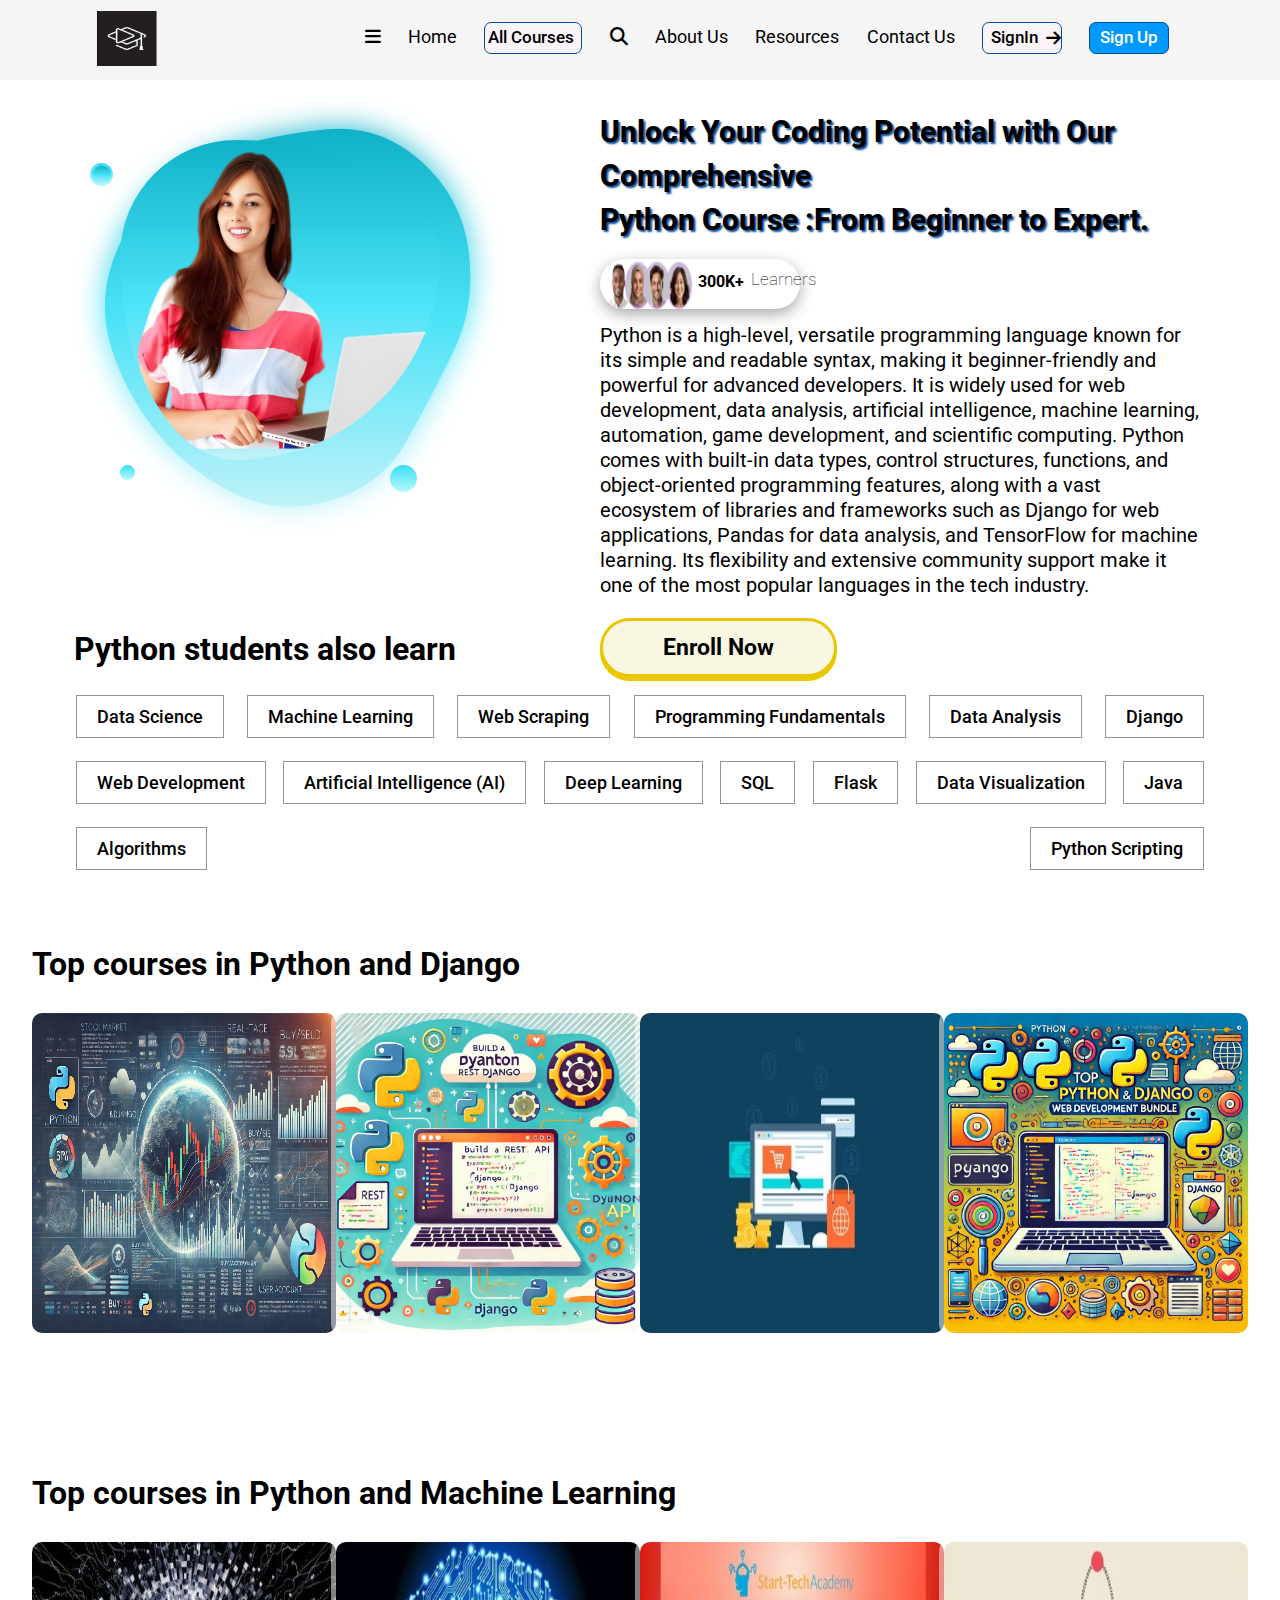
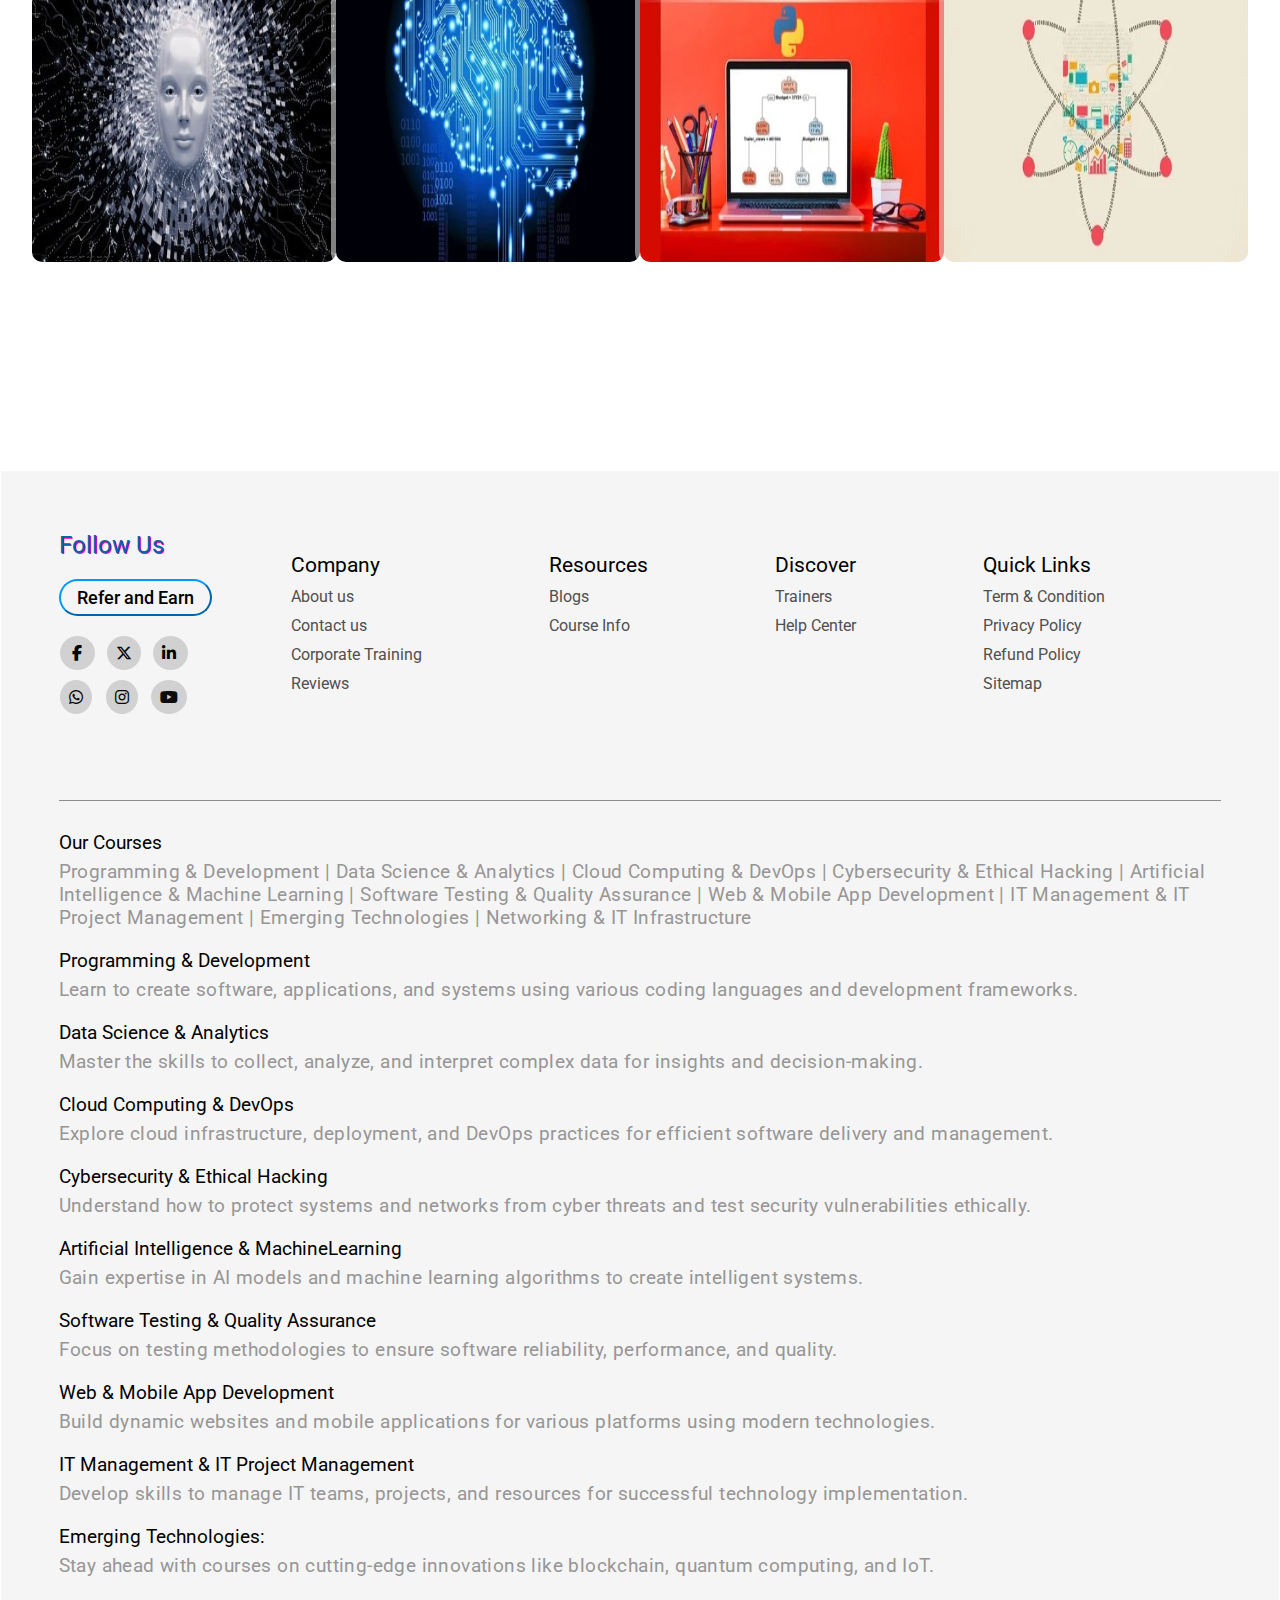
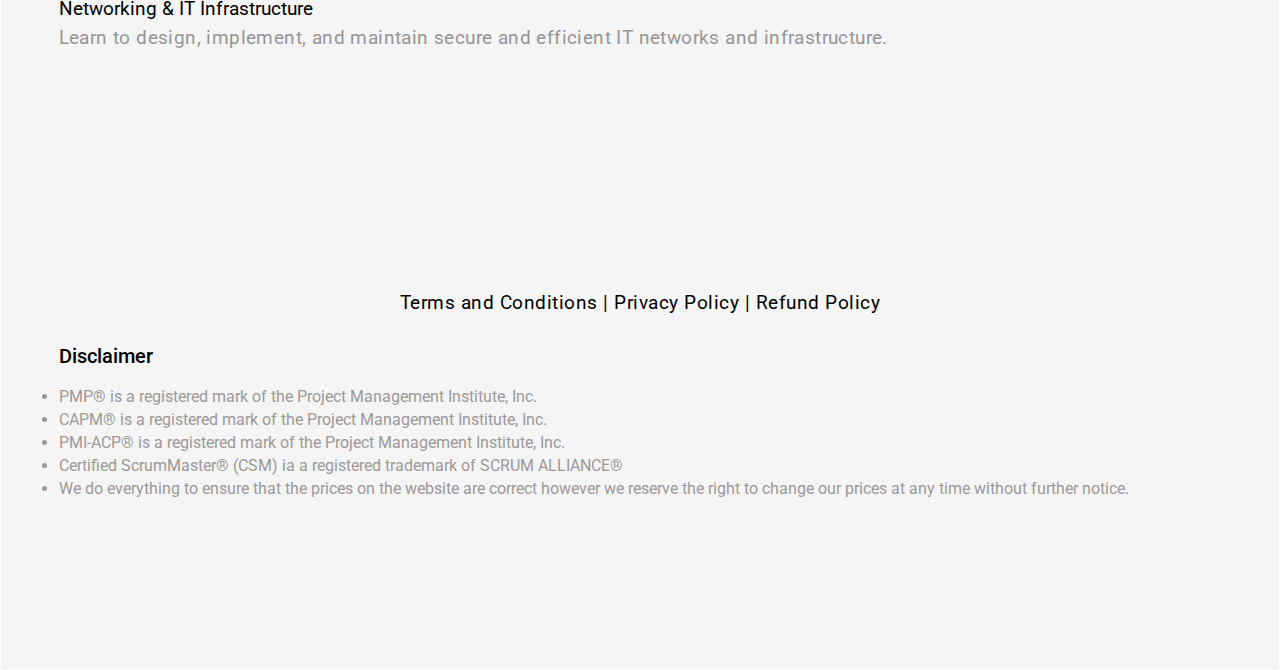
<file: pythoncourse.html>
<!DOCTYPE html>
<html lang="en">
<head>
    <meta charset="UTF-8">
    <meta name="viewport" content="width=device-width, initial-scale=1.0">
    <title>Document</title>
    <link rel="stylesheet" href="./pythoncourse.css">
    <link href="https://fonts.googleapis.com/css2?family=Poppins:wght@400;600&family=Roboto:wght@400;500&display=swap" rel="stylesheet">
    <link rel="stylesheet" href="https://cdnjs.cloudflare.com/ajax/libs/font-awesome/6.7.2/css/all.min.css" integrity="sha512-Evv84Mr4kqVGRNSgIGL/F/aIDqQb7xQ2vcrdIwxfjThSH8CSR7PBEakCr51Ck+w+/U6swU2Im1vVX0SVk9ABhg==" crossorigin="anonymous" referrerpolicy="no-referrer" />
</head>
<body>
    <header id="header">
        <a href="#" class="logo"><img src="./images1/logo1.png" alt=""></a>
        <!-- <a href="#"><i id="hamburger" class="fa-solid fa-bars" style="color: #000;"></i></a> -->
        <nav id="navbar">
            <a href="#"><i id="hamburger" class="fa-solid fa-bars" style="color: #000;"></i></a>
            <a href="#">Home</a>
            <a href="#" class="all"><button id="btn1">All Courses</button></a>
            <a href="#"><i id="search_icon" class="fa-solid fa-magnifying-glass" style="color: #000;"></i></a>
            <a href="#">About Us</a>
            <a href="#" id="source">Resources</a>
            <a href="#">Contact Us</a>
            <a href="#" class="all1"><button id="btn2">SignIn <i class="fa-solid fa-arrow-right" style="color: #000;"></i></button></a>
            <a href="#" class="all2"><button id="btn3">Sign Up</button></a>
        </nav>
    </header>


    <main id="main">
         <section id="section1">
        <img id="main-img" src="./python_images/b3.png" alt="">
          <div class="blob">
            <svg viewBox="0 0 500 500" xmlns="http://www.w3.org/2000/svg" xmlns:xlink="http://www.w3.org/1999/xlink" width="100%" id="blobSvg">
                <defs>
                  <linearGradient id="gradient" x1="0%" y1="0%" x2="0%" y2="100%">
                    <stop offset="0%" style="stop-color: rgb(16, 178, 200);"></stop>
                    <stop offset="50%" style="stop-color: rgb(75, 227, 247);"></stop>
                    <stop offset="100%" style="stop-color: rgb(191, 242, 249);"></stop>
                  </linearGradient>
                </defs>
                <path  fill="url(#gradient)">
                    <animate attributeName="d"
                    dur="10000ms"
                    repeatCount="indefinite"

                    values="
                    M455,305Q440,360,393.5,389Q347,418,298.5,449.5Q250,481,194,462.5Q138,444,104.5,399Q71,354,52.5,302Q34,250,54,199Q74,148,113.5,115.5Q153,83,201.5,64.5Q250,46,297.5,65.5Q345,85,392,113Q439,141,454.5,195.5Q470,250,455,305Z;
                    M446.5,299Q419,348,396.5,406.5Q374,465,312,475Q250,485,200,454Q150,423,119,383Q88,343,74,296.5Q60,250,75,203.5Q90,157,124,124Q158,91,204,78.5Q250,66,311.5,51Q373,36,418.5,81Q464,126,469,188Q474,250,446.5,299Z;
                    M458.5,301Q427,352,389,388.5Q351,425,300.5,458Q250,491,190,474.5Q130,458,95.5,408.5Q61,359,41.5,304.5Q22,250,37,193Q52,136,103.5,110.5Q155,85,202.5,43Q250,1,298,42.5Q346,84,390,114Q434,144,462,197Q490,250,458.5,301Z;
                    M436.5,295.5Q407,341,373,373Q339,405,294.5,450.5Q250,496,196.5,465.5Q143,435,89,404.5Q35,374,36.5,312Q38,250,65,204.5Q92,159,120,116.5Q148,74,199,72.5Q250,71,299,75.5Q348,80,388,113.5Q428,147,447,198.5Q466,250,436.5,295.5Z;
                    M454.5,309Q454,368,414.5,417Q375,466,312.5,461.5Q250,457,190.5,456.5Q131,456,98.5,406Q66,356,44.5,303Q23,250,49.5,200Q76,150,102.5,95Q129,40,189.5,37.5Q250,35,301,54Q352,73,388,111.5Q424,150,439.5,200Q455,250,454.5,309Z;
                    M440.5,306Q443,362,408.5,413.5Q374,465,312,475Q250,485,188,474.5Q126,464,110,402Q94,340,50.5,295Q7,250,47,203Q87,156,122,122.5Q157,89,203.5,61.5Q250,34,300,55.5Q350,77,377.5,119Q405,161,421.5,205.5Q438,250,440.5,306Z;
                    M469,307Q447,364,393.5,385Q340,406,295,450.5Q250,495,191.5,474Q133,453,101,404Q69,355,47,302.5Q25,250,56.5,203Q88,156,119,116Q150,76,200,67.5Q250,59,305.5,58.5Q361,58,409,94.5Q457,131,474,190.5Q491,250,469,307Z;
                    M454.5,298Q416,346,382.5,383.5Q349,421,299.5,450.5Q250,480,193.5,463Q137,446,115.5,393Q94,340,51.5,295Q9,250,36,196Q63,142,109,114Q155,86,202.5,50.5Q250,15,301,44Q352,73,391,109.5Q430,146,461.5,198Q493,250,454.5,298Z;
                    M443.5,305.5Q443,361,395.5,390.5Q348,420,299,424Q250,428,196,432.5Q142,437,107.5,394.5Q73,352,44.5,301Q16,250,32.5,192Q49,134,88,86Q127,38,188.5,51.5Q250,65,303.5,64.5Q357,64,386,109.5Q415,155,429.5,202.5Q444,250,443.5,305.5Z;
                    M455,305Q440,360,393.5,389Q347,418,298.5,449.5Q250,481,194,462.5Q138,444,104.5,399Q71,354,52.5,302Q34,250,54,199Q74,148,113.5,115.5Q153,83,201.5,64.5Q250,46,297.5,65.5Q345,85,392,113Q439,141,454.5,195.5Q470,250,455,305Z"
                    >            
                    </animate>
                </path>
              </svg>
         </div> 
          <div class="blob">
            <svg viewBox="0 0 500 500" xmlns="http://www.w3.org/2000/svg" xmlns:xlink="http://www.w3.org/1999/xlink" width="100%" id="blobSvg">
                <defs>
                  <linearGradient id="gradient" x1="0%" y1="0%" x2="0%" y2="100%">
                    <stop offset="0%" style="stop-color: rgb(16, 178, 200);"></stop>
                    <stop offset="100%" style="stop-color: rgb(101, 231, 248);"></stop>
                  </linearGradient>
                </defs>
                <path  fill="url(#gradient)">
                    <animate attributeName="d"
                    dur="10000ms"
                    repeatCount="indefinite"

                    values="
                    M455,305Q440,360,393.5,389Q347,418,298.5,449.5Q250,481,194,462.5Q138,444,104.5,399Q71,354,52.5,302Q34,250,54,199Q74,148,113.5,115.5Q153,83,201.5,64.5Q250,46,297.5,65.5Q345,85,392,113Q439,141,454.5,195.5Q470,250,455,305Z;
                    M446.5,299Q419,348,396.5,406.5Q374,465,312,475Q250,485,200,454Q150,423,119,383Q88,343,74,296.5Q60,250,75,203.5Q90,157,124,124Q158,91,204,78.5Q250,66,311.5,51Q373,36,418.5,81Q464,126,469,188Q474,250,446.5,299Z;
                    M458.5,301Q427,352,389,388.5Q351,425,300.5,458Q250,491,190,474.5Q130,458,95.5,408.5Q61,359,41.5,304.5Q22,250,37,193Q52,136,103.5,110.5Q155,85,202.5,43Q250,1,298,42.5Q346,84,390,114Q434,144,462,197Q490,250,458.5,301Z;
                    M436.5,295.5Q407,341,373,373Q339,405,294.5,450.5Q250,496,196.5,465.5Q143,435,89,404.5Q35,374,36.5,312Q38,250,65,204.5Q92,159,120,116.5Q148,74,199,72.5Q250,71,299,75.5Q348,80,388,113.5Q428,147,447,198.5Q466,250,436.5,295.5Z;
                    M454.5,309Q454,368,414.5,417Q375,466,312.5,461.5Q250,457,190.5,456.5Q131,456,98.5,406Q66,356,44.5,303Q23,250,49.5,200Q76,150,102.5,95Q129,40,189.5,37.5Q250,35,301,54Q352,73,388,111.5Q424,150,439.5,200Q455,250,454.5,309Z;
                    M440.5,306Q443,362,408.5,413.5Q374,465,312,475Q250,485,188,474.5Q126,464,110,402Q94,340,50.5,295Q7,250,47,203Q87,156,122,122.5Q157,89,203.5,61.5Q250,34,300,55.5Q350,77,377.5,119Q405,161,421.5,205.5Q438,250,440.5,306Z;
                    M469,307Q447,364,393.5,385Q340,406,295,450.5Q250,495,191.5,474Q133,453,101,404Q69,355,47,302.5Q25,250,56.5,203Q88,156,119,116Q150,76,200,67.5Q250,59,305.5,58.5Q361,58,409,94.5Q457,131,474,190.5Q491,250,469,307Z;
                    M454.5,298Q416,346,382.5,383.5Q349,421,299.5,450.5Q250,480,193.5,463Q137,446,115.5,393Q94,340,51.5,295Q9,250,36,196Q63,142,109,114Q155,86,202.5,50.5Q250,15,301,44Q352,73,391,109.5Q430,146,461.5,198Q493,250,454.5,298Z;
                    M443.5,305.5Q443,361,395.5,390.5Q348,420,299,424Q250,428,196,432.5Q142,437,107.5,394.5Q73,352,44.5,301Q16,250,32.5,192Q49,134,88,86Q127,38,188.5,51.5Q250,65,303.5,64.5Q357,64,386,109.5Q415,155,429.5,202.5Q444,250,443.5,305.5Z;
                    M455,305Q440,360,393.5,389Q347,418,298.5,449.5Q250,481,194,462.5Q138,444,104.5,399Q71,354,52.5,302Q34,250,54,199Q74,148,113.5,115.5Q153,83,201.5,64.5Q250,46,297.5,65.5Q345,85,392,113Q439,141,454.5,195.5Q470,250,455,305Z"
                    >            
                    </animate>
                </path>
              </svg>
         </div> 
         <div id="sbubble">
             <svg viewBox="0 0 500 500" xmlns="http://www.w3.org/2000/svg" xmlns:xlink="http://www.w3.org/1999/xlink" width="100%" id="blobSvg">
                <defs>
                  <linearGradient id="gradient" x1="0%" y1="0%" x2="0%" y2="100%">
                    <stop offset="0%" style="stop-color: rgb(95, 233, 252);"></stop>
                    <stop offset="25%" style="stop-color: rgb(207, 239, 243);"></stop>
                    <stop offset="50%" style="stop-color: rgb(243, 251, 252);"></stop>
                    <stop offset="100%" style="stop-color: rgb(55, 223, 245);"></stop>
                  </linearGradient>
                </defs>
                <path  fill="url(#gradient)">
                    <animate attributeName="d"
                    dur="10000ms"
                    repeatCount="indefinite"

                    values="
                    M455,305Q440,360,393.5,389Q347,418,298.5,449.5Q250,481,194,462.5Q138,444,104.5,399Q71,354,52.5,302Q34,250,54,199Q74,148,113.5,115.5Q153,83,201.5,64.5Q250,46,297.5,65.5Q345,85,392,113Q439,141,454.5,195.5Q470,250,455,305Z;
                    M446.5,299Q419,348,396.5,406.5Q374,465,312,475Q250,485,200,454Q150,423,119,383Q88,343,74,296.5Q60,250,75,203.5Q90,157,124,124Q158,91,204,78.5Q250,66,311.5,51Q373,36,418.5,81Q464,126,469,188Q474,250,446.5,299Z;
                    M458.5,301Q427,352,389,388.5Q351,425,300.5,458Q250,491,190,474.5Q130,458,95.5,408.5Q61,359,41.5,304.5Q22,250,37,193Q52,136,103.5,110.5Q155,85,202.5,43Q250,1,298,42.5Q346,84,390,114Q434,144,462,197Q490,250,458.5,301Z">
                </animate>
            </path>
            </svg>
          </div>
         <div id="sbubble1">
         </div>
         <div id="sbubble2">

         </div> 
        <div id="con">
            <span>Unlock Your Coding Potential with Our Comprehensive <br> Python Course :From Beginner to Expert.</span>
             <div id="learns">
                <button>
                    <img src="./python_images/learner1.webp" id="img1" alt="">
                    <img src="./python_images/learner2.webp" id="img2" alt="">
                    <img src="./python_images/learner3.webp" id="img3" alt="">
                    <img src="./python_images/learner4.webp" id="img4" alt="">
                    <p><b>300K+</b></p>
                    <h5>Learners</h5>
                </button>
            </div>
            <p>Python is a high-level, versatile programming language known for its simple and readable syntax, making it beginner-friendly and powerful for advanced developers. It is widely used for web development, data analysis, artificial intelligence, machine learning, automation, game development, and scientific computing. Python comes with built-in data types, control structures, functions, and object-oriented programming features, along with a vast ecosystem of libraries and frameworks such as Django for web applications, Pandas for data analysis, and TensorFlow for machine learning. Its flexibility and extensive community support make it one of the most popular languages in the tech industry.</p>
            <button id="button1">Enroll Now</button>
        </div>
        </section>
    </main>


    <section id="section2">
        <div id="learn">
            <h3>Python students also learn</h3>
            <div id="button2">
                <p>Data Science</p>
                <p>Machine Learning</p>
                <p>Web Scraping</p>
                <p>Programming Fundamentals</p>
                <p>Data Analysis</p>
                <p>Django</p>
                <p>Web Development</p>
                <p>Artificial Intelligence (AI)</p>
                <p>Deep Learning</p>
                <p>SQL</p>
                <p>Flask</p>
                <p>Data Visualization</p>
                <p>Java</p>
                <p>Algorithms</p>
                <p>Python Scripting</p>

            </div>
        </div>

        <div id="spec">
            <div id="django">
                <h3>Top courses in Python and Django</h3>

                <div id="d_card">
                <div class="card">
                    <img src="./python_images/build-stock.webp" alt="">
                    <div class="card__content">
                      <p class="card__title">Build a Stock Market Web App With Python and Django</p>
                      <p class="card__description">Build a Stock Market Web App with Python and Django to create a dynamic platform where users can track real-time stock prices and manage their portfolios. With Django’s robust framework, easily integrate real-time stock data from APIs like Alpha Vantage or Yahoo Finance.</p>
                    </div>
                  </div>

                  <div class="card">
                   <img src="./python_images/django_rest.jpg" alt="">
                    <div class="card__content">
                      <p class="card__title">Build a Backend REST API with Python & Django - Beginner</p>
                      <p class="card__description">By utilizing Django REST Framework (DRF), you can quickly create endpoints for CRUD (Create, Read, Update, Delete) operations, manage user authentication, and integrate with databases to store and retrieve data.</p>
                    </div>
                  </div>
                  
                  <div class="card">
                   <img src="./python_images/django_payment.webp" alt="">
                    <div class="card__content">
                      <p class="card__title">Learn Python and Django: Payment Processing</p>
                      <p class="card__description">With Django, developers can easily set up user-friendly forms to collect payment details, create models to store transaction data, and utilize libraries like Stripe or PayPal to handle the actual payment processing. </p>
                    </div>
                  </div>
                  
                  <div class="card">
                    <img src="./python_images/django_web.jpg" alt="">
                    <div class="card__content">
                      <p class="card__title">Top Python and Django Web Development Bundle!</p>
                      <p class="card__description">This comprehensive collection of courses and resources will take you from beginner to advanced, covering everything from building powerful backend systems to creating dynamic, data-driven web applications. </p>
                    </div>
                  </div>
                </div>
                  
            </div>

            <div id="machine">
                <h3>Top courses in Python and Machine Learning</h3>

                <div id="d_card">
                    <div class="card">
                        <img src="./python_images/machine_ai.jpg" alt="">
                        <div class="card__content">
                          <p class="card__title">Machine Learning A-Z: AI, Python & R + ChatGPT Prize [2025]</p>
                          <p class="card__description">Build a Stock Market Web App with Python and Django to create a dynamic platform where users can track real-time stock prices and manage their portfolios. With Django’s robust framework, easily integrate real-time stock data from APIs like Alpha Vantage or Yahoo Finance.</p>
                        </div>
                      </div>
    
                      <div class="card">
                       <img src="./python_images/machine_data.webp" alt="">
                        <div class="card__content">
                          <p class="card__title">Data Engineering with Python</p>
                          <p class="card__description">By utilizing Django REST Framework (DRF), you can quickly create endpoints for CRUD (Create, Read, Update, Delete) operations, manage user authentication, and integrate with databases to store and retrieve data.</p>
                        </div>
                      </div>
                      
                      <div class="card">
                       <img src="./python_images/machine_decision.webp" alt="">
                        <div class="card__content">
                          <p class="card__title">Decision Trees, Random Forests, AdaBoost & XGBoost in Python</p>
                          <p class="card__description">With Django, developers can easily set up user-friendly forms to collect payment details, create models to store transaction data, and utilize libraries like Stripe or PayPal to handle the actual payment processing. </p>
                        </div>
                      </div>
                      
                      <div class="card">
                        <img src="./python_images/machine_d.webp" alt="">
                        <div class="card__content">
                          <p class="card__title">Machine Learning & Data Science Masterclass in Python and R</p>
                          <p class="card__description">This comprehensive collection of courses and resources will take you from beginner to advanced, covering everything from building powerful backend systems to creating dynamic, data-driven web applications. </p>
                        </div>
                      </div>
                    </div>
                
            </div>



        </div>
    </section>


    <div id="courses">
        <div id="category">
            <h3>Category</h3>
            <ol>
                <li id="1">Programming & Development <i class="fa-solid fa-angle-right" style="color: #000;"></i></li>
                <li id="2">Data Science & Analytics <i class="fa-solid fa-angle-right" style="color: #000;"></i></li>
                <li id="3">Cloud Computing & DevOps <i class="fa-solid fa-angle-right" style="color: #000;"></i></li>
                <li id="4">Cybersecurity & Ethical Hacking <i class="fa-solid fa-angle-right" style="color: #000;"></i></li>
                <li id="5">Artificial Intelligence & Machine Learning <i class="fa-solid fa-angle-right" style="color: #000;"></i></li>
                <li id="6">Software Testing & Quality Assurance <i class="fa-solid fa-angle-right" style="color: #000;"></i></li>
                <li id="7">Web & Mobile App Development <i class="fa-solid fa-angle-right" style="color: #000;"></i></li>
                <li id="8">IT Management & IT Project Management <i class="fa-solid fa-angle-right" style="color: #000;"></i></li>
                <li id="9">Emerging Technologies <i class="fa-solid fa-angle-right" style="color: #000;"></i></li>
                <li id="10">Networking & IT Infrastructure <i class="fa-solid fa-angle-right" style="color: #000;"></i></li>
            </ol>
        </div>
        <div id="details">
            <h3>Courses</h3>
            <ul id="id1">
                <a href="pythoncourse.html" id="python"><li>Python Programming for Beginners</li></a>
                <li>Java Programming and Object-Oriented Design</li>
                <li>Full-Stack Web Development (HTML, CSS, JavaScript, Node.js)</li>
                <li>Android App Development with Kotlin</li>
                <!-- <li>iOS App Development with Swift</li>
                <li>C/C++ Programming</li>
                <li>React.js for Front-End Web Development</li>
                <li>Angular for Web Development</li>
                <li>Django for Python Web Development</li>
                <li>PHP and MySQL for Web Development</li> -->
            </ul>
            <ul id="id2">
                <li>Data Science and Machine Learning Bootcamp</li>
                <li>Data Visualization with Tableau</li>
                <li>Deep Learning with TensorFlow and Keras</li>
                <li>Statistics for Data Science</li>
                <!-- <li>Big Data Analysis with Hadoop and Spark</li>
                <li>SQL for Data Analysis</li>
                <li>Business Intelligence with Power BI</li>
                <li>R Programming for Data Science</li>
                <li>Predictive Analytics with Python</li> -->
            </ul>
            <ul id="id3">
                <li>Introduction to Cloud Computing (AWS, Azure, Google Cloud)</li>
                <li>AWS Certified Solutions Architect - Associate</li>
                <li>Microsoft Azure Fundamentals</li>
                <li>Google Cloud Professional Cloud Architect</li>
                <!-- <li>Docker and Kubernetes for DevOps</li>
                <li>CI/CD with Jenkins</li>
                <li>DevOps Fundamentals</li>
                <li>AWS Lambda and Serverless Architecture</li>
                <li>Cloud Security and Governance</li> -->
            </ul>
            <ul id="id4">
                <li>Certified Ethical Hacker (CEH)</li>
                <li>CompTIA Security+</li>
                <li>Introduction to Cybersecurity</li>
                <li>Penetration Testing and Ethical Hacking</li>
                <!-- <li>Advanced Cybersecurity Concepts</li>
                <li>Network Security and Firewalls</li>
                <li>ISO 27001 Information Security Management</li>
                <li>Cryptography and Network Security</li>
                <li>Certified Information Systems Security Professional (CISSP)</li> -->
            </ul>
            <ul id="id5">
                <li>Introduction to Artificial Intelligence (AI)</li>
                <li>Machine Learning with Python</li>
                <li>Neural Networks and Deep Learning</li>
                <li>Natural Language Processing with Python</li>
                <!-- <li>AI for Business and Management</li>
                <li>Computer Vision with OpenCV</li>
                <li>Reinforcement Learning</li> -->
            </ul>
            <ul id="id6">
                <li>Introduction to Software Testing</li>
                <li>Automated Testing with Selenium</li>
                <li>Manual Software Testing</li>
                <li>Agile and Scrum for Software Testing</li>
                <!-- <li>Quality Assurance in Software Development</li>
                <li>Test-Driven Development (TDD)</li> -->
            </ul>
            <ul id="id7">
                <li>Web Development Bootcamp (HTML, CSS, JavaScript, Node.js)</li>
                <li>React Native for Mobile App Development</li>
                <li>Building Progressive Web Apps (PWA)</li>
                <li>Flutter for Cross-Platform App Development</li>
                <!-- <li>Mobile Game Development with Unity</li>
                <li>UX/UI Design for Mobile Applications</li>
                <li>ASP.NET Web Development</li>
                <li>Building APIs with RESTful Architecture</li> -->
            </ul>
            <ul id="id8">
                <li>IT Project Management with Agile and Scrum</li>
                <li>ITIL Certification for IT Service Management</li>
                <li>Certified ScrumMaster (CSM)</li>
                <li>IT Governance and Risk Management</li>
                <!-- <li>Project Management Professional (PMP) Certification</li>
                <li>Business Analysis for IT Projects</li> -->
            </ul>
            <ul id="id9">
                <li>Introduction to Internet of Things (IoT)</li>
                <li>5G Technology and Applications</li>
                <li>Quantum Computing for Beginners</li>
                <li>Introduction to Augmented Reality (AR) and Virtual Reality (VR)</li>
                <!-- <li>Robotics Process Automation (RPA)</li>
                <li>Introduction to Edge Computing</li>
                <li>Smart Cities and Smart Infrastructure</li> -->
            </ul>
            <ul id="id10">
                <li>Cisco Certified Network Associate (CCNA)</li>
                <li>CompTIA Network+</li>
                <li>Introduction to Networking and Routing</li>
                <li>Advanced Networking with Cisco (CCNP)</li>
                <!-- <li>Wireless Networking with Wi-Fi 6</li> -->
                <!-- <li>Cloud Networking (AWS, Azure, Google Cloud)</li> -->
            </ul>
        </div>
    </div>


    <div id="search"> 
        <div class="group">
            <svg class="icon" aria-hidden="true" viewBox="0 0 24 24"><g><path d="M21.53 20.47l-3.66-3.66C19.195 15.24 20 13.214 20 11c0-4.97-4.03-9-9-9s-9 4.03-9 9 4.03 9 9 9c2.215 0 4.24-.804 5.808-2.13l3.66 3.66c.147.146.34.22.53.22s.385-.073.53-.22c.295-.293.295-.767.002-1.06zM3.5 11c0-4.135 3.365-7.5 7.5-7.5s7.5 3.365 7.5 7.5-3.365 7.5-7.5 7.5-7.5-3.365-7.5-7.5z"></path></g></svg>
            <input placeholder="What You want to Learn?" type="search" class="input">
        </div>
    </div>


    <div id="resource">
        <ol>
            <li>Assignments & Projects</li>
            <li>Workshop</li>
            <li>Blogs</li>
            <li>Webinar</li>
            <li>Consultant</li>
            <li>Quizzes & Assessments</li>
            <li>Tutorials</li>
            <li>Free Courses</li>
            <li>Course info</li>
        </ol>
    </div>


    <div id="signin">
        <div class="container">
            <div class="heading">Sign In</div>
            <form action="" class="form">
                <input required="" class="input" type="email" name="email" id="email" placeholder="E-mail">
                <input required="" class="input" type="password" name="password" id="password" placeholder="Password">
                <span class="forgot-password"><a href="#">Forgot Password ?</a></span>
                <input class="login-button" type="submit" value="Sign In">
            </form>
        <div class="social-account-container">
            <span class="title">Or Sign in with</span>
            <div class="social-accounts">
                <button class="social-button google">
                    <svg class="svg" xmlns="http://www.w3.org/2000/svg" height="1em" viewBox="0 0 488 512">
                    <path d="M488 261.8C488 403.3 391.1 504 248 504 110.8 504 0 393.2 0 256S110.8 8 248 8c66.8 0 123 24.5 166.3 64.9l-67.5 64.9C258.5 52.6 94.3 116.6 94.3 256c0 86.5 69.1 156.6 153.7 156.6 98.2 0 135-70.4 140.8-106.9H248v-85.3h236.1c2.3 12.7 3.9 24.9 3.9 41.4z"></path></svg></button>
                <button class="social-button apple">
                    <svg class="svg" xmlns="http://www.w3.org/2000/svg" height="1em" viewBox="0 0 384 512">
                    <path d="M318.7 268.7c-.2-36.7 16.4-64.4 50-84.8-18.8-26.9-47.2-41.7-84.7-44.6-35.5-2.8-74.3 20.7-88.5 20.7-15 0-49.4-19.7-76.4-19.7C63.3 141.2 4 184.8 4 273.5q0 39.3 14.4 81.2c12.8 36.7 59 126.7 107.2 125.2 25.2-.6 43-17.9 75.8-17.9 31.8 0 48.3 17.9 76.4 17.9 48.6-.7 90.4-82.5 102.6-119.3-65.2-30.7-61.7-90-61.7-91.9zm-56.6-164.2c27.3-32.4 24.8-61.9 24-72.5-24.1 1.4-52 16.4-67.9 34.9-17.5 19.8-27.8 44.3-25.6 71.9 26.1 2 49.9-11.4 69.5-34.3z"></path></svg>
                </button>
                <button class="social-button twitter">
                    <svg class="svg" xmlns="http://www.w3.org/2000/svg" height="1em" viewBox="0 0 512 512">
                    <path d="M389.2 48h70.6L305.6 224.2 487 464H345L233.7 318.6 106.5 464H35.8L200.7 275.5 26.8 48H172.4L272.9 180.9 389.2 48zM364.4 421.8h39.1L151.1 88h-42L364.4 421.8z"></path>
                    </svg>
                </button>
            </div>
        </div>   
  </div>
    </div>

    <!-- signup -->
    <div id="signup-form"> 
        <form class="sign-form">
            <h1>Sign Up</h1>
            <p>Please fill in this form to create an account.</p>
           <input placeholder="Enter your email" class="input" type="text">
             <input placeholder="Enter Password" class="input" type="password">
               <input placeholder="Repeat Password" class="input" type="password">
               <label>
               <input type="checkbox" checked="checked" name="remember" class="check" style="margin-bottom:20px;margin-top: 10px;font-size: 20px;"> Remember me
                </lable>
             <p>By creating an account you agree to our <a href="#" style="color:dodgerblue">Terms & Privacy</a>.</p>
             <div class="clearfix">
               <button type="button" class="cancelbtn">Cancel</button>
               <button type="submit" class="signupbtn">Sign Up</button>
             </div>
             
           </form>
    </div>

    <div id="enroll">
        <span id="cross"><i class="fa-solid fa-xmark" style="color: #151515;"></i></span>
        <div id="right">
            <h3>Python Programming</h3>
            <h5>Course Name</h5>
            <p>Python Programming With Certificate</p>

            <h5>Fees Structure</h5>
            <span>The fees are all inclusive of GST and certification cost</span>
            <h6>Training Fee: 19500 <br> <br>GST (18%): 3510</h6>
            <h5 id="de">Contact Us</h5>
            <p class="g"><i class="fa-solid fa-envelope fa-flip-horizontal" style="color: #0d2366;"></i> support@gmail.com</p>
            <p class="g"><i class="fa-solid fa-phone" style="color: #0d2366;"></i> +91 9999999999</p>

            <h5 id="de">Terms & Conditions</h5>
        </div>
        <div id="left">
            <form class="form1">
                <p class="title1">Payment Details </p>
                <div class="flex1">
                <label>
                    <input class="input1" type="text" placeholder="" required="">
                    <span>Firstname</span>
                </label>
                <label>
                    <input class="input1" type="text" placeholder="" required="">
                    <span>Lastname</span>
                </label>
                </div>         
                <label>
                    <input class="input1" type="email" placeholder="" required="">
                    <span>Email</span>
                </label>    
             <label>
                    <input class="input1" type="" placeholder="" required="">
                    <span>Phone</span>
            </label>
         <label>
                    <input class="input1" type="amount" placeholder="" required="">
                    <span>Amount</span>
        </label>
        <button class="submit1">pay Now</button>
    </form>
        </div>
    </div>

    <!-- footer -->
    <footer id="footer">
        
        <div id="sub-footer">
            <h5>Follow Us</h5>
            <a href="#"><button id="footer-btn">Refer and Earn</button></a>
            <div id="icon">
                <a href="#"><i class="fa-brands fa-facebook-f" style="color: #000;font-size: 1.3rem;width: 35px;font-size: 1rem;padding-left: 12px;"></i></a>
                <a href="#"><i class="fa-brands fa-x-twitter" style="color: #000;"></i></a>
                <a href="#"><i class="fa-brands fa-linkedin-in" style="color: #000;width: 35px;font-size: 1rem;"></i></a>
                <a href="#"><i class="fa-brands fa-whatsapp" style="color: #050505;"></i></a>
                <a href="#"><i class="fa-brands fa-instagram" style="color: #050505;"></i></a>
                <a href="#"><i class="fa-brands fa-youtube" style="color: #0d0d0d;"></i></a>
            </div>
            <div id="about">
                <ol>
                    <h3>Company</h3>
                    <a href="#"><li>About us</li></a>
                    <a href="#"><li>Contact us</li></a>
                    <a href="#"><li>Corporate Training</li></a>
                    <a href="#"><li>Reviews</li></a>
                </ol>
                <ol>
                    <h3>Resources</h3>
                    <a href="#"><li>Blogs</li></a>
                    <a href="#"><li>Course Info</li></a>
                </ol>
                <ol>
                    <h3>Discover</h3>
                    <a href="#"><li>Trainers</li></a>
                    <a href="#"><li>Help Center</li></a>
                </ol>
                <ol>
                    <h3>Quick Links</h3>
                    <a href="#"><li>Term & Condition</li></a>
                    <a href="#"><li>Privacy Policy</li></a>
                    <a href="#"><li>Refund Policy</li></a>
                    <a href="#"><li>Sitemap</li></a>
                </ol>
            </div>
        </div>

        <div id="sub-footer1">
            <h4>Our Courses</h4>
            <p>Programming & Development | Data Science & Analytics | Cloud Computing & DevOps | Cybersecurity & Ethical Hacking  |      Artificial Intelligence & Machine Learning | Software Testing & Quality Assurance | Web & Mobile App Development | IT Management & IT Project Management | Emerging Technologies | Networking & IT Infrastructure</p>
            <h4>Programming & Development</h4>
            <p>Learn to create software, applications, and systems using various coding languages and development frameworks.</p>
            <h4>Data Science & Analytics</h4>
            <p>Master the skills to collect, analyze, and interpret complex data for insights and decision-making.</p>
            <h4>Cloud Computing & DevOps</h4>
            <p>Explore cloud infrastructure, deployment, and DevOps practices for efficient software delivery and management.</p>
            <h4>Cybersecurity & Ethical Hacking</h4>
            <p>Understand how to protect systems and networks from cyber threats and test security vulnerabilities ethically.</p>
            <h4>Artificial Intelligence & MachineLearning</h4>
            <p>Gain expertise in AI models and machine learning algorithms to create intelligent systems.</p>
            <h4>Software Testing & Quality Assurance</h4>
            <p>Focus on testing methodologies to ensure software reliability, performance, and quality.</p>
            <h4>Web & Mobile App Development</h4>
            <p>Build dynamic websites and mobile applications for various platforms using modern technologies.</p>
            <h4>IT Management & IT Project Management</h4>
            <p>Develop skills to manage IT teams, projects, and resources for successful technology implementation.</p>
            <h4>Emerging Technologies:</h4>
            <p>Stay ahead with courses on cutting-edge innovations like blockchain, quantum computing, and IoT.</p>
            <h4>Networking & IT Infrastructure</h4>
            <p>Learn to design, implement, and maintain secure and efficient IT networks and infrastructure.</p>
        </div>
        <p id="terms">Terms and Conditions | Privacy Policy | Refund Policy</p>

        <div id="Disclaimer">
            <h5>Disclaimer</h5>
            <ul>
                <li>PMP® is a registered mark of the Project Management Institute, Inc.</li>
                <li>CAPM® is a registered mark of the Project Management Institute, Inc.</li>
                <li>PMI-ACP® is a registered mark of the Project Management Institute, Inc.</li>
                <li>Certified ScrumMaster® (CSM) ia a registered trademark of SCRUM ALLIANCE®</li>
                <li>We do everything to ensure that the prices on the website are correct however we reserve the right to change our prices at any time without further notice.</li>
            </ul>
        </div>
    </footer>
    <script src="./pythoncourse.js"></script>
</body>
</html>
</file>
<file: styles.css>
*{
    padding: 0%;
    margin: 0%;
    box-sizing: border-box;
    font-family: 'Roboto', sans-serif;
}
:root{
  background-color: #fff;
  --main-text-color:#000;
  --primary-color:#0099ff;
  --secondary-color:#FF00C8;
}
body{
    background-color: var(background-color);
}
#header{
    /* border: 1px solid black; */
    height: 55px;
    display: flex;
    justify-content: space-around;
    align-items: center;
    flex-wrap: wrap;
    /* background-color: rgb(18, 18, 18); */
    position: sticky;
    top: 0;
    z-index: 222222;
    background-color: whitesmoke;
}
.logo img{
    height: 55px;
    width: 60px;
}
#navbar{
    /* border: 1px solid red; */
    display: flex;
    width: 65%;
    justify-content: space-around;
    font-size: 19px;
}
#navbar a{
    color: var(--main-text-color);
    text-decoration: none;
}
#navbar a:hover{
    color: var(--primary-color);
}
#navbar a i:hover{
    color: var(--primary-color);
}
#hamburger{
  display: none;
}
.all button{
    display: inline-block;
    padding: 5px 5px;
    border: 1px solid var(--primary-color);
    background: #faf4f9;
    border-radius: 7px;
    font-size: 17px; 
    width: 98px; 
    height: 32px;
    padding-left: 1px;
    padding-top: 4px;
    margin-top: -8px;
    /* color:cyan; */
    /* color: gold; */
    color: var(--main-text-color);
    font-weight: 500;
    cursor: pointer;
    
}
.all button:hover{
    /* box-shadow: #0099ff -1px 1px 14px; */
    box-shadow: var(--secondary-color) -1px 1px 10px;
}
.all1 button{
    display: inline-block;
    padding: 5px 5px;
    border: 1px solid var(--primary-color);
    background: #faf4f9;
    border-radius: 7px;
    font-size: 17px; 
    width:80px; 
    height: 32px;
    padding-top: 4px;
    padding-right: 20px;
    margin-top: -8px;
    color: var(--main-text-color);
    font-weight: 500;
    /* display: flex; */
    cursor: pointer;
}
.all1 button i{
    position: absolute;
    padding-left: 8px;
    padding-top: 2px;
    font-size: 15px;
}
.all1 button:hover{
    /* box-shadow: #0099ff -1px 1px 14px; */
    box-shadow: var(--secondary-color) -1px 1px 10px;
}
.all2 button{
  display: inline-block;
  padding: 5px 5px;
  border: 1px solid var(--primary-color);
  background: #0099ff;
  border-radius: 7px;
  font-size: 17px; 
  width:80px; 
  height: 32px;
  padding-top: 4px;
  /* padding-right: 20px; */
  margin-top: -8px;
  color: var(--main-text-color);
  font-weight: 500;
  /* display: flex; */
  cursor: pointer;
  color: #fff;
}
.all2 button i{
  position: absolute;
  padding-left: 8px;
  padding-top: 2px;
  font-size: 15px;
}
.all2 button:hover{
  /* box-shadow: #0099ff -1px 1px 14px; */
  box-shadow: var(--secondary-color) -1px 1px 10px;
}


#courses{
    /* border: 1px solid gold; */
    height: 490px;
    width: 65%;
    margin: auto;
    display: flex;
    box-shadow: rgb(112, 113, 113) 0px 1px 6px;
    margin-top: 6px;
    /* color: #fff; */
    color: var(--main-text-color);
    /* display: none; */
    visibility: hidden;
    border-radius: 14px;
    z-index: 111;
    background-color: #fff;
    position: absolute;
    top: 60px;
    margin-left: 21%;
}
#category{
    /* border: 1px solid red; */
    width: 40%;
    height: inherit;
    padding: 18px;
    border-right: 1px solid rgb(110, 109, 109);
}
#category h3{
    /* text-align: left; */
    font-size: 23px;
    font-weight: 300;
}
#category ol{
    list-style: none;
    padding-top: 6px;
    font-size: 18px;
}
#category ol li{
    /* padding-top: 10px; */
    padding: 10px 0px 10px 3px;
    /* border: 1px solid; */
}
#category ol li:hover{
    border: 1px solid;
    cursor: pointer;
    border-radius: 4px;
    padding: 10px 10px 10px 3px;
    /* background-color: rgb(62, 148, 148); */
    /* background-color: #d754ba; */
    background-color: var(--primary-color);
    border: none;
}
#category ol li i{
    float: right;
}
#details{
    /* border: 1px solid blue; */
    height: inherit;
    width: 60%;
    padding: 18px;
    /* border-right: 1px solid rgb(110, 109, 109); */
}
#details h3{
        /* text-align: left; */
        font-size: 23px;
        font-weight: 300;
}
#details ul a{
  list-style: none;
  font-size: 18px;
  padding-top: 6px;
  text-decoration: none;
  color: var(--main-text-color);
  
}
#details ul{
    list-style: none;
    font-size: 18px;
    padding-top: 6px;

}
#details #id1{
    display: block;
}
#details #id2{
    display: none;
}
#details #id3{
    display: none;
}
#details #id4{
    display: none;
}
#details #id5{
    display: none;
}
#details #id6{
    display: none;
}
#details #id7{
    display: none;
}
#details #id8{
    display: none;
}
#details #id9{
    display: none;
}
#details #id10{
    display: none;
}
#details ul li{
    padding: 10px 0px 10px 3px;
}
#details ul li:hover{
    /* color: #ff00c8; */
    color: var(--primary-color);
    cursor: pointer;
}

/* Search bar */
#search{
    position:absolute;
    top: 11%;
    left: 45%;
    display: none;
}
.group {
    display: flex;
    line-height: 50px;
    align-items: center;
    position: relative;
    max-width: 400px;
   }
   
   .input {
    width: 270px;
    height: 50px;
    line-height: 28px;
    padding: 0 1rem;
    padding-left: 2.5rem;
    border: 2px solid var(--primary-color);
    border-radius: 8px;
    outline: none;
    background-color: #f6f6f7;
    /* background-color: rgb(174, 241, 241); */
    /* background-color: rgb(0, 255, 255 ,30%); */
    color: #0d0c22;
    transition: .3s ease;

   }
   
   .input::placeholder {
    color: #1a1a229f;
    font-size: 16px;
    font-family: cursive;
   }
   
   .input:focus, input:hover {
    outline: none;
    /* border-color: rgba(234,76,137,0.4); */
    border-color: var(--primary-color);
    background-color: #fff;
    /* box-shadow: 0 0 0 4px rgba(116, 14, 53, 10%); */
    box-shadow: 0 0 0 4px rgb(0 ,255,255,30%);
   }
   
   .icon {
    position: absolute;
    left: 1rem;
    /* fill: #9e9ea7; */
    fill: #0d0c22;
    width: 1rem;
    height: 1rem;
   }
   
  
/* Resources */

#resource{
    border: 1px solid transparent;
    height: 310px;
    width: 260px;
    position: absolute;
    top: 67px;
    left: 59%;
    box-shadow: rgba(99, 99, 99, 0.2) 0px 2px 8px 0px;
    display: none;
    border-radius: 5px;
    background-color: whitesmoke;
}

#resource ol{
    list-style: none;
    font-size: 17px;
    padding: 6px 0px 0px 20px;
    /* padding: 18px; */

}
#resource ol li{
    padding-top: 10px;
    /* border: 1px solid; */
    width: 92%;
}
#resource ol li:hover{
    cursor: pointer;
    color: var(--primary-color);
}

/* signin ///////////////////////////////////////////////*/

#signin{
    position: absolute;
    top: 70px;
    border: 1px solid transparent;
    width: 75%;
    margin-left: 12%;
    height: 530px;
    box-shadow: rgba(0, 0, 0, 0.25) 0px 54px 55px, rgba(0, 0, 0, 0.12) 0px -12px 30px, rgba(0, 0, 0, 0.12) 0px 4px 6px, rgba(0, 0, 0, 0.17) 0px 12px 13px, rgba(0, 0, 0, 0.09) 0px -3px 5px;
    border-radius: 40px;
    z-index: 11;
    display: none;
    border-radius: 10px;
    background-color: whitesmoke;
    background: url(./images1/sign_in_up_bg.jpg);
    background-position: center;
    background-repeat: no-repeat;
    background-size: cover;
    z-index: 11;
    
}
.container {
    max-width: 370px;
    background: #F8F9FD;
    background: linear-gradient(to bottom,#6eacf8,#fff, #fff,#fff,#fff,whitesmoke, #6eacf8);
    border-radius: 40px;
    padding: 25px 35px;
    border: 5px solid rgb(255, 255, 255);
    box-shadow: rgba(133, 189, 215, 0.8784313725) 0px 30px 30px -20px;
    /* margin: 20px; */
    margin: auto;
    margin-top: 10px;
    height: 94%;
  }
  /* .container:hover{
    outline: #FF00C8;
    border-inline: 1px solid #ff00c8;
  } */
  .heading {
    text-align: center;
    font-weight: 900;
    font-size: 30px;
    /* color: rgb(16, 137, 211); */
    color: #000;
  }
  
  .form {
    margin-top: 20px;
  }
  
  .form .input {
    /* width: 100%;
    background: white;
    border: 2px solid #3b8df2;
    padding: 15px 20px;
    border-radius: 20px;
    margin-top: 15px;
    box-shadow: #b9e0f1 0px 10px 10px -5px; */
    /* box-shadow: #FF00C8 0px 10px 10px -5px; */
    /* border-inline: 2px solid transparent; */
    padding: 17px;
    border-radius: 5px;
    background-color: transparent;
    transition: border-color 0.3s ease-in-out, background-color 0.3s ease-in-out, transform 0.3s ease-in-out, box-shadow 0.3s ease-in-out;
    transform-style: preserve-3d;
    backface-visibility: hidden;
    color: #000;
      border: 2px solid #3b8df2;
    box-shadow: rgba(0, 0, 0, 0.4) 0px 2px 4px, rgba(0, 0, 0, 0.3) 0px 7px 13px -3px, rgba(0, 0, 0, 0.2) 0px -3px 0px inset;
    width: 94%;
    margin-top: 13px;
  }
  
  .form .input::-moz-placeholder {
    color: rgb(170, 170, 170);
  }
  
  .form .input::placeholder {
    color: rgb(170, 170, 170);
  }
  
  /* .form .input:focus {
    outline: none;
    /* border-inline: 2px solid #12B1D1; */
    /* border-inline: 2px solid var(--secondary-color); */
  */

  .form .login-button:focus{
    outline: none;
    border-inline: 160px solid var(--secondary-color);
  }
  
  .form .forgot-password {
    display: block;
    margin-top: 10px;
    margin-left: 10px;
  }
  
  .form .forgot-password a {
    font-size: 14px;
    color: var(--primary-color);
    text-decoration: none;
  }
  .form .forgot-password a:hover{
    color: var(--secondary-color);
  }
 .form .login-button {
    display: block;
    width: 100%;
    font-weight: bold;
    background: linear-gradient(45deg, rgb(4, 143, 230) 0%, rgb(18, 177, 209) 100%);
    color: white;
    padding-block: 16px;
    margin: 20px auto;
    border-radius: 20px;
    /* box-shadow: rgba(133, 189, 215, 0.8784313725) 0px 20px 10px -15px; */
   box-shadow:  #62bcf8 0px 20px 10px -15px; 
   border: none;
    transition: all 0.2s ease-in-out;
    font-size: 17px;
  }
  
  .form .login-button:hover {
    transform: scale(1.03);
    box-shadow: rgba(6, 140, 202, 0.878) 0px 23px 10px -20px;
  }
  
.form .login-button:active {
    transform: scale(0.95);
    box-shadow: rgba(155, 217, 246, 0.878) 0px 15px 10px -10px;
}
.social-account-container {
    margin-top: 25px;
}
.social-account-container .title {
    display: block;
    text-align: center;
    font-size: 15px;
    color: rgb(170, 170, 170);
  }
.social-account-container .social-accounts {
    width: 100%;
    display: flex;
    justify-content: center;
    gap: 15px;
    margin-top: 5px;
  }
  
  .social-account-container .social-accounts .social-button {
    background: linear-gradient(45deg, rgb(0, 0, 0) 0%, rgb(112, 112, 112) 100%);
    border: 5px solid white;
    padding: 5px;
    border-radius: 50%;
    width: 50px;
    aspect-ratio: 1;
    display: grid;
    place-content: center;
    box-shadow: rgba(133, 189, 215, 0.8784313725) 0px 12px 10px -8px;
    transition: all 0.2s ease-in-out;
  }
  
  .social-account-container .social-accounts .social-button .svg {
    fill: white;
    margin: auto;
  }
  
  .social-account-container .social-accounts .social-button:hover {
    transform: scale(1.2);
  }
  
  .social-account-container .social-accounts .social-button:active {
    transform: scale(0.9);
  }
  
  .signup {
    text-align: center;
    font-size: 0.8rem;
    line-height: 1rem;
    color: rgb(117, 118, 120);
    margin-top: 15px;
  }
  .up{
    text-decoration: none;
    color: rgb(16, 137, 211);
  }
  .up:hover{
    text-decoration: underline;
  } 

/* signup form////////////////////////////// */

#signup-form{
  /* border: 1px solid; */
  height: 550px;
  position: absolute;
  top: 70px;
  left: 15%;
  width: 70%;
  visibility: hidden;
  padding: 20px 20px 20px 20px;
  border-radius: 20px;
  box-shadow: rgba(0, 0, 0, 0.35) 0px 5px 15px;
  transition: all  ease-in-out;
  /* background-color: whitesmoke; */
  background: url(./images1/sign_in_up_bg.jpg);
  background-position: center;
  background-repeat: no-repeat;
  background-size: cover;
  z-index: 11;

  
}
/* From Uiverse.io by aboalsim114 */ 
.sign-form {
  position: relative;
  left:24%;
  display: flex;
  flex-direction: column;
  gap: 10px;
  padding: 20px;
  background: linear-gradient(to bottom,#6eacf8, #fff,#fff,#fff,whitesmoke, #6eacf8);
  border-radius: 10px;
  overflow: hidden;
  perspective: 1000px;
  transform-style: preserve-3d;
  transform: rotateX(-10deg);
  transition: all  ease-in-out;
  box-shadow: rgba(0, 0, 0, 0.4) 0px 2px 4px, rgba(0, 0, 0, 0.3) 0px 7px 13px -3px, rgba(0, 0, 0, 0.2) 0px -3px 0px inset;
  animation: form-animation 0.5s ease-in-out;
  height: 490px;
  width: 45%;
}
.sign-form h1{
  text-align: center;
  font-size: 40px;
}
.sign-form p{
  font-size: 15px;
  /* text-align: center; */
}
@keyframes form-animation {
  from {
    transform: rotateX(-30deg);
    opacity: 0;
  }

  to {
    transform: rotateX(0deg);
    opacity: 1;
  }
}

.sign-form .input {
  padding: 17px;
  border-radius: 5px;
  background-color: transparent;
  transition: border-color 0.3s ease-in-out, background-color 0.3s ease-in-out, transform 0.3s ease-in-out, box-shadow 0.3s ease-in-out;
  transform-style: preserve-3d;
  backface-visibility: hidden;
  color: #000;
  border: 2px solid #3b8df2;
  box-shadow: rgba(0, 0, 0, 0.4) 0px 2px 4px, rgba(0, 0, 0, 0.3) 0px 7px 13px -3px, rgba(0, 0, 0, 0.2) 0px -3px 0px inset;
  width: 70%;
  margin-top: 13px;
}

.sign-form .input::placeholder {
  color: #000;
}

.sign-form .input:hover,
.sign-form .input:focus {
  border-color: #3b8df2;
  background-color: rgba(255, 255, 255, 0.2);
  transform: scale(1.05) rotateY(20deg);
  box-shadow: 0px 2px 4px rgba(0, 0, 0, 0.3);
  outline: none;
}
.sign-form .clearfix::after {
  content: "";
  clear: both;
  display: table;
}

.sign-form button {
  padding: 10px 20px;
  border: none;
  border-radius: 5px;
  background-color: #0099ff;
  color: #fff;
  font-size: 16px;
  cursor: pointer;
  transform-style: preserve-3d;
  backface-visibility: hidden;
  /* transform: rotateX(-10deg); */
  transition: all  ease-in-out;
  box-shadow: rgba(0, 0, 0, 0.4) 0px 2px 4px, rgba(0, 0, 0, 0.3) 0px 7px 13px -3px, rgba(0, 0, 0, 0.2) 0px -3px 0px inset;
  margin-top: 15px;
}

.sign-form button:hover {
  background-color: #0077be;
  font-size: 17px;
  transform: scale(1.05) rotateY(20deg) rotateX(10deg);
  box-shadow: rgba(0, 0, 0, 0.4) 0px 2px 4px, rgba(0, 0, 0, 0.3) 0px 7px 13px -3px, rgba(0, 0, 0, 0.2) 0px -3px 0px inset;
}


/* main/////////////////////////////////////////// */

#main{
  /* border: 1px solid red; */
  height: 88.5vh;
  width: 100%;
}
#main #main_bg{
  /* border: 1px solid red; */
  height: inherit;
  width: inherit;
  background: linear-gradient(45deg, rgba(12, 12, 12, 0.824), rgba(56, 56, 56, 0.747)), 
  url(./images1/main_bg\ \(1\).jpg);
  background-position: center;
  background-repeat: no-repeat;
  background-size: cover;
  filter: blur(2px);
}
#main h1{
  position: absolute;
  top: 30%;
  left: 8%;
  text-shadow: 2px 2px 5px #fa3bd1;
  font-size: 3.6rem;
  color: #6eacf8;
  font-weight: 500;
  font-family: 'Nunito Sans';
}
#main h1 span{
  /* border: 1px solid red; */
  width: 100%;
  position: absolute;
  left: 23%;
  color: #fff;
  /* font-style: italic; */
  font-family: DM Serif Display;
    font-style: italic;
    letter-spacing: 1px;
}

#btn4{
  position: absolute;
  left: 9%;
  top: 60%;
  padding: 11px 35px 11px 35px;
  font-size: 1.3rem;
  font-weight: 500;
  border-radius: 11px;
  background:linear-gradient(#fa77de,#86bcfd) ;
  border: none;
  color: #022e47;
}

.site-wrapper_v2 {
  width: 91%;
  max-width: 75rem;
  margin-left: auto;
  margin-right: auto;
  padding-left: 1rem;
  padding-right: 1rem;
  
}
.home_summary-grid {
  z-index: 4;
  grid-column-gap: 16px;
  grid-row-gap: 16px;
  background-color: #fff;
  border: 1px solid #e1e5ea;
  border-radius: .75rem;
  grid-template-rows: auto;
  grid-template-columns: 1fr 1fr 1fr 1fr 1fr;
  grid-auto-columns: 1fr;
  margin-top: -4rem;
  display: grid;
  position: relative;
  overflow: hidden;
  box-shadow: 0 2px 24px #2b303b14;
  box-shadow: rgba(50, 50, 93, 0.25) 0px 50px 100px -20px, rgba(0, 0, 0, 0.3) 0px 30px 60px -30px, rgba(10, 37, 64, 0.35) 0px -2px 6px 0px inset;
  z-index: 1;

}
.home-page_summary-card_number-wrapper {
  grid-column-gap: .5625rem;
  grid-row-gap: .5625rem;
  border-right: 1px solid #e1e5ea;
  flex-flow: column;
  justify-content: flex-start;
  align-items: stretch;
  padding-top: 1.5rem;
  padding-bottom: 1.5rem;
  padding-left: 1.5rem;
  display: flex;
}
.home-page_summary-card_number-wrapper {
  grid-column-gap: .5625rem;
  grid-row-gap: .5625rem;
  border-right: 1px solid #e1e5ea;
  flex-flow: column;
  justify-content: flex-start;
  align-items: stretch;
  padding-top: 1.5rem;
  padding-bottom: 1.5rem;
  padding-left: 1.5rem;
  display: flex;
}
.home-page_summary-card-text{
  color: #5b6271;
    font-family: Mona Sans, sans-serif;
    font-size: 1.2rem;
    font-weight: 500;
    line-height: 160%;
}
.home-page_summary-card-number{
  font-family: Mona Sans, sans-serif;
    font-size: 1.4rem;
    font-weight: 600;
    line-height: 120%;
}

section{
  display: grid;
  place-items: center;

}

section h1{
  font-size: 2.3rem;
  padding: 20px;
  margin: 20px 0px;
}
section h1 span{
  color: #0099ff;
}
.slider{
  display: flex;
  justify-content: center;
  align-items: center;
  height: 100%;
  width: 86%;
  overflow: hidden;
  background: linear-gradient(to left,#fff,#abd0fc,#fff);
  border-radius: 11px;
  box-shadow: rgba(33, 35, 38, 0.1) 10px 10px -20px -4px;
  backdrop-filter: blur(7.4px);
  --webkit-backdrop-filter:blur(7.4);
  /* border: 1px solid rgba(255,255,255,0.4); */
  border: none;
}

.slider-items{
  display: flex;
  justify-content: center;
  align-items: center;
  gap: 20px;
  animation: scrolling 9s linear infinite;
}

@keyframes scrolling{
  0%{
    transform: translateX(70%);
  }
  100%{
    transform: translate(-20%);
  }
}

.slider-items img{
  width: 10%;
  margin: 8px;
}


#section1{
  /* border: 1px solid green; */
  height: 180vh;
}
#section1 h2,p{
  text-align: center;
}
#section1 h2{
  padding-top: 40px;
  font-size: 2.3rem;
  text-shadow: 2px 2px 15px #0592f0;
}
#section1 p{
  font-size: 1.1em;
  padding-top: 12px;
  color: #5b6271;
}

 .sider{
  /* border: 1px solid; */
  display: flex;
  height: 120vh;
  gap: 40px;
  margin-top: 30px;

}
.sider #left_sider{
  /* border: 1px solid #bcbcbc; */
  height: 110vh;
  width: 40%;
  position: relative;
  left: 20px;
  padding: 12px;
  background-color: #fff;
  border-radius: 10px;
  box-shadow: rgba(0, 0, 0, 0.25) 0px 25px 50px -12px;
}
#left_sider ol{
  list-style: none;
  padding-top: 13px;
  font-size: 17px;
}

#left_sider ol li{
  padding: 10px 0px 10px 3px;
}


#left_sider ol li:hover{
  border: 1px solid;
  cursor: pointer;
  border-radius: 4px;
  padding: 10px 10px 10px 3px;
   background-color: rgb(62, 148, 148); 
   background-color: #d754ba;
  background-color: var(--primary-color);
  border: none;
}

#left_sider ol li i{
  float: right;
}

#left_sider #down{
  height: 300px ;
  width: 105%;
  margin-top: 20px;
  margin-left: -12px;
  /* border-top-left-radius: 30px;
  border-top-right-radius: 30px; */
  border-radius: 30px;

}

.sider #right_sider{
  /* border: 1px solid yellow; */
  width: 100%;

}
.sider #right_sider #s1{
  /* border: 1px solid blue; */
  height: 110vh;
  display: flex;
  justify-content: space-around;
  width: 100%;
  flex-wrap: wrap;
  margin-top: 19px;
  /* visibility: hidden; */
  /* visibility: visible; */
}
.sider #right_sider #s1:active{
  visibility: visible;
}

#right_sider .card {
  max-width: 239px;
  border-radius: 14px;
  background-color: #fff;
  box-shadow: rgba(0, 0, 0, 0.35) 0px 5px 15px;
  border: 1px solid transparent;
  height: 50vh;
  
}

#right_sider .card a {
  text-decoration: none
}

#right_sider .content {
  padding: 1.1rem;
}

#right_sider .image {
  object-fit: cover;
  width: 100%;
  height: 150px;
  /* background: url(./images/c-bg-card.jpg);
  background-repeat: no-repeat; */
}
#right_sider .image img{
  width:100% ;
  height: 150px;
  border-top-left-radius: 17px;
  border-top-right-radius: 17px;
}

#right_sider .title {
  color: #111827;
  font-size: 1.125rem;
  line-height: 1.75rem;
  font-weight: 600;
  /* text-shadow: 1px 1px  #FF00C8; */
}

#right_sider .desc {
  margin-top: 0.01rem;
  color: #6B7280;
  font-size: 0.8rem;
  line-height: 1.25rem;
}

#right_sider .action {
  display: inline-flex;
  margin-top: 1rem;
  color: #ffffff;
  font-size: 0.875rem;
  line-height: 1.25rem;
  font-weight: 500;
  align-items: center;
  gap: 0.25rem;
  background-color: #2563EB;
  padding: 4px 8px;
  border-radius: 4px;
}

#right_sider .action span {
  transition: .3s ease;
}

#right_sider .action:hover span {
  transform: translateX(4px);
}

#right_sider #s2{
  height: 110vh;
  display: flex;
  justify-content: space-around;
  width: 100%;
  flex-wrap: wrap;
  visibility: hidden;
  position: relative;
  top: -823px;
}


/* details///////////////////////////////////////// */

#all_bg{
  border: 1px solid red;
  height: 85vh;
  width: 100%;
  /* background:linear-gradient(to top,#2dcfda,#fff,#2dcfda); */
  border-top-left-radius: 150px;
  border-bottom-right-radius: 150px;
  box-shadow: rgba(0, 0, 0, 0.25) 0px 54px 55px, rgba(0, 0, 0, 0.12) 0px -12px 30px, rgba(0, 0, 0, 0.12) 0px 4px 6px, rgba(0, 0, 0, 0.17) 0px 12px 13px, rgba(0, 0, 0, 0.09) 0px -3px 5px;
  margin-top: -310px;
}


#all_img{
  /* border: 1px solid rgb(215, 15, 233); */
  height: 85vh;
  background-color: whitesmoke;
  background: linear-gradient(45deg,rgba(35, 35, 35, 0.747) ,rgba(20, 20, 20, 0.824), rgba(30, 29, 29, 0.747)),url(./images/all_img.webp);
  background-position: center;
  background-repeat: no-repeat;
  background-size: cover;
  /* border-radius: 100%; */
  width: 100%;
  position: relative;
  /* left: 32%; */
  /* top: 6%; */
  border-top-left-radius: 150px;
  border-bottom-right-radius: 150px;

}

#all_img h1{
  color: #fff;
  /* border: 1px solid; */
  width: 50%;
  position: absolute;
  top: 200px;
  left: 130px;
  font-family: DM Serif Display;
  font-style: italic;
  letter-spacing: 0.5px;
  font-size: 3em;
}

#all_img h1::before{
  content: '';
  position: absolute;
  bottom: -15px;
  /* left: 25%; */
  width: 70%;
  height: 3px;
  background:linear-gradient(to right,#FF00C8,#FF00C8,#0099ff);
  /* transition: all .5s; */
}
/* #all_img h1:hover::before{
  width: 70%;
} */

#all_img .us{
  /* color: #fff; */
  border: 1px solid;
  /* width: 50%; */
  position: absolute;
  top: 270px;
  left: 900px;
  padding: 20px 60px 20px 60px;
  font-size: 1.3rem;
  /* color: #fff;
  font-weight: 600;
  border-radius: 22px;
  border: none;*/
  background: linear-gradient(to top,#FF00C8,#fff,#0099ff);
   width: 250px;
  height: 65px;
  border-radius: 45px;
  border: none;
  color: #000;
  cursor: pointer;
}
.us::before {
  width: 70%;
  height: 2px;
  position: absolute;
  background-color: rgba(96, 215, 236, 0.678);
  content: "";
  filter: blur(1px);
  top: 7px;
  border-radius: 50%;
}
.us::after {
  width: 70%;
  height: 2px;
  position: absolute;
  background-color: rgba(250, 250, 250, 0.137);
  content: "";
  filter: blur(1px);
  bottom: 7px;
  border-radius: 50%;
}




#drop1{
  border: 1px solid chartreuse;
  height: 80vh;
  width: 70%;
  position: absolute;
  top: 270%;
  left: 15%;
  background-color: #fff;
  display: flex;
  visibility: hidden;
  border-radius: 20px;
}

#left-drop{
  /* border: 1px solid; */
  height: inherit;
  width: 45%;
  background-image: url(./images/call.webp);
  background-position: center;
  background-repeat: no-repeat;
  background-size: cover;
  border-radius: 20px;
  

}
#right-drop{
  /* border: 1px solid red; */
  height: inherit;

}
.sign1-form {
  position: relative;
  left:20%;
  top: 10px;
  display: flex;
  flex-direction: column;
  gap: 10px;
  padding: 30px;
  /* background: linear-gradient(to bottom,#6eacf8, #fff,#fff,#fff,whitesmoke, #6eacf8); */
  background-color: #fff;
  border-radius: 10px;
  overflow: hidden;
  perspective: 1000px;
  transform-style: preserve-3d;
  transform: rotateX(-10deg);
  transition: all  ease-in-out;
  box-shadow: rgba(0, 0, 0, 0.4) 0px 2px 4px, rgba(0, 0, 0, 0.3) 0px 7px 13px -3px, rgba(0, 0, 0, 0.2) 0px -3px 0px inset;
  animation: form-animation 0.5s ease-in-out;
  height: 560px;
  width: 100%;
}
.sign1-form h1{
  font-size: 2em;
}
.sign1-form p{
  font-size: 15px;
}
@keyframes form-animation {
  from {
    transform: rotateX(-30deg);
    opacity: 0;
  }

  to {
    transform: rotateX(0deg);
    opacity: 1;
  }
}

.sign1-form .input {
  padding: 17px;
  border-radius: 5px;
  background-color: transparent;
  transition: border-color 0.3s ease-in-out, background-color 0.3s ease-in-out, transform 0.3s ease-in-out, box-shadow 0.3s ease-in-out;
  transform-style: preserve-3d;
  backface-visibility: hidden;
  color: #000;
  border: 2px solid #5ba0f3;
  box-shadow: rgba(0, 0, 0, 0.4) 0px 2px 4px, rgba(0, 0, 0, 0.3) 0px 7px 13px -3px, rgba(0, 0, 0, 0.2) 0px -3px 0px inset;
  width: 90%;
  margin-top: 13px;
}

.sign1-form .input::placeholder {
  color: #000;
  font-size: 16px;
}

.sign1-form .input:hover,
.sign1-form .input:focus {
  border-color: #afd1f9;
  background-color: rgba(255, 255, 255, 0.2);
  transform: scale(1.05) rotateY(20deg);
  box-shadow: 0px 2px 4px rgba(0, 0, 0, 0.3);
  outline: none;
}
.sign1-form .clearfix::after {
  content: "";
  clear: both;
  display: table;
}

.sign1-form button {
  padding: 10px 20px;
  border: none;
  border-radius: 5px;
  background-color: #0099ff;
  color: #fff;
  font-size: 19px;
  cursor: pointer;
  transform-style: preserve-3d;
  backface-visibility: hidden;
  /* transform: rotateX(-10deg); */
  transition: all  ease-in-out;
  box-shadow: rgba(0, 0, 0, 0.4) 0px 2px 4px, rgba(0, 0, 0, 0.3) 0px 7px 13px -3px, rgba(0, 0, 0, 0.2) 0px -3px 0px inset;
  margin-top: 15px;
}

.sign1-form button:hover {
  background-color: #0077be;
  font-size: 17px;
  transform: scale(1.05) rotateY(20deg) rotateX(10deg);
  box-shadow: rgba(0, 0, 0, 0.4) 0px 2px 4px, rgba(0, 0, 0, 0.3) 0px 7px 13px -3px, rgba(0, 0, 0, 0.2) 0px -3px 0px inset;
}


#choose{
  border: 1px solid red;
  height: 100vh;
  margin-top: 50px;

}
#img-back{
  border: 1px solid;
  height: inherit;
  width: inherit;
  background: linear-gradient(45deg,rgba(3, 3, 3, 0.747) ,rgba(55, 56, 57, 0.824), rgba(11, 11, 11, 0.747)), 
  url(./images/d1.jpg);
  background-position: center;
  background-repeat: no-repeat;
  background-size: cover;
  filter: blur(2px);
}

#right-box{
  border: 1px solid #000;
  width: 60%;
  height: 87%;
  margin:40px 20px;
  padding-top: -20%;
  background-color: whitesmoke;
  border-radius: 5px;
  border: none;
  position: absolute;
  top:363%;
}

#right-box span{
  font-size: 1.5rem;
  color: #06026e;  
  padding: 80% 5%;
  position: relative;
  top: 35px;
  left: 2%;

}

#right-box h2{
  position: relative;
  top: 60px;
  left: 65px;
  font-weight: 500;
  font-size: 2.3em;
  color: #2a2d34;
}
#right-box h6{
  position: relative;
  top: 70px;
  left: 65px;
  /* float: right; */
  font-size: 20px;
  font-weight: 200;
  color: #6B7280;
}
#right-box ol{
  position: relative;
  top: 80px;
  left: 70px;
  list-style: none;
}

#right-box ol li{
  padding-top: 10px;
  font-size: 1.3em;
}
#right-box ol li::before{
  font-family: "Font Awesome 6 Free";
  content: "\f058";
  font-weight: 900; 
  color: #0281d5;
  margin-right: 10px;
}

#left-box{
  /* border: 1px solid yellowgreen; */
  height: 80vh;
  width: 40%;
  position: absolute;
  top: 2775px;
  left: 50%;

}

#left-box img{
  height: 230px;
  width: 230px;
  margin: 20px 20px;
  border-radius: 20px;
  /* border: 1px solid red; */
  padding: 5px 5px 5px 5px;
  background:linear-gradient(#f987e1,#75c1f4);
}

#left-box img:hover{
  animation: shake 0.5s;
  animation-iteration-count: infinite;
  cursor: pointer;
}
@keyframes shake {
  0% { transform: translate(1px, 1px) rotate(0deg); }
  10% { transform: translate(-1px, -2px) rotate(-1deg); }
  20% { transform: translate(-3px, 0px) rotate(1deg); }
  30% { transform: translate(3px, 2px) rotate(0deg); }
  40% { transform: translate(1px, -1px) rotate(1deg); }
  50% { transform: translate(-1px, 2px) rotate(-1deg); }
  60% { transform: translate(-3px, 1px) rotate(0deg); }
  70% { transform: translate(3px, 1px) rotate(-1deg); }
  80% { transform: translate(-1px, -1px) rotate(1deg); }
  90% { transform: translate(1px, 2px) rotate(0deg); }
  100% { transform: translate(1px, -2px) rotate(-1deg); }
}

#footer{
  border: 1px solid #fff;
  height: 190vh;
  background-color: whitesmoke;
}

#sub-footer{
  height: 40vh;
  width: 91%;
  margin: auto;
  margin-top: 60px;
  border-bottom:1px solid #888a8e;
}

#sub-footer h5{
  font-weight: 400;
  font-size: 28px;
  color: #0363a3;
  text-shadow: 1px 1px 0px #FF00C8;
}

#footer-btn{
  margin-top: 20px;
  padding: 6px 16px 6px 16px;
  border-color:  #0099ff;
  background: transparent;
  font-weight: 500;
  border-radius: 20px;
  font-size: 20px;
}

#footer-btn:hover{
  color: #fff;
  background: linear-gradient(#61bcf9,#f952d5);
  cursor: pointer;
}

#icon{
  margin-top: 20px;
  /* border: 1px solid; */
  width: 160px;
  display: flex;
  gap: 10px;
  justify-content: space-around;
  /* width: 100%; */
  flex-wrap: wrap;
}
#icon a i{
  /* padding: 13px; */
  font-size: 1.5rem;
  border: 1px solid;
  padding: 9px 9px 9px 9px;
  border-radius: 100%;
  background-color: #d1d1d2;
  border: none;
  border-color: #0099ff;
}
/* #icon a i:first-child{
  font-size: 1.3rem;
  width: 40px; */
  /* align-items: center; */
  /* padding-left: 15px;
} */

#icon a i:hover{
  background-color: #0099ff;
}

#about{
  display: flex;
  justify-content: space-between;
  width: 70%;
  /* border: 1px solid; */
  position: relative;
  top: -70%;
  left: 20%;
  height: 30vh;
}
#about ol{
  list-style: none;

}
#about ol a{
  text-decoration: none;
}
#about ol h3{
  font-weight: 400;
  font-size: 1.3em;
}
#about ol a li{
  font-size: 1em;
  padding-top: 10px;
  color: #504f4f;
}
#about ol a li:hover{
  color: #0099ff;
}
#sub-footer1{
  /* border: 1px solid; */
  height: 110vh;
  width: 91%;
  margin: auto;
  margin-top: 10px;

}
#sub-footer1 h4{
  font-size: 1.2em;
  font-weight: 400;
  padding-top: 20px;
}
#sub-footer1 p{
  padding-top: 6px;
  text-align: left;
  font-size: 1em;
  letter-spacing: 0.4px;
  color: #979595;
}
#terms{
  /* border: 1px solid; */
  letter-spacing: 0.5px;
  font-size: 1.2em;
}

#Disclaimer{
  width: 91%;
  margin: auto;
  margin-top: 30px;
}

#Disclaimer h5{
  font-weight: 500;
  font-size: 1.2em;
}
#Disclaimer ul {
  padding-top: 15px;
  font-size: 1em;
  color: #9c9999;
}
#Disclaimer ul li{
  padding-top: 4px;
}













/* @media screen and (max-width:768px) {
  #hamburger{
    display: block !important;
  }
  #navbar{
    display: none;
  }
} */
</file>
<file: pythoncourse.css>
@import url(./python-media.css);


*{
  padding: 0%;
  margin: 0%;
  box-sizing: border-box;
  font-family: 'Roboto', sans-serif;
}
:root{
background-color: #fff;
--main-text-color:#000;
--primary-color:#054d9a;
--secondary-color:#054d9a;
}
body{
  background-color: var(background-color);
}
#header{
/* border: 1px solid black; */
height: 80px;
display: flex;
justify-content: space-around;
align-items: center;
flex-wrap: wrap;
background-color: whitesmoke;
position: sticky;
top: 0;
z-index: 222222;
}
.logo img{
height: 55px;
width: 60px;
}
#navbar{
/* border: 1px solid red; */
display: flex;
width: 65%;
justify-content: space-around;
font-size: 18px;
}
.show-navbar {
  display: flex !important;
}
#navbar a{
color: var(--main-text-color);
text-decoration: none;
}
#navbar a:hover{
color: var(--primary-color);
}
#navbar a i:hover{
color: var(--primary-color);
}
/* #hamburger{
/* display: none; */
.all button{
display: inline-block;
padding: 5px 5px;
border: 1px solid var(--primary-color);
background: #faf4f9;
border-radius: 7px;
font-size: 17px; 
width: 98px; 
height: 32px;
padding-left: 1px;
padding-top: 4px;
margin-top: -8px;
/* color:cyan; */
/* color: gold; */
color: var(--main-text-color);
font-weight: 500;
cursor: pointer;

}
.all button:hover{
/* box-shadow: #0099ff -1px 1px 14px; */
box-shadow: var(--secondary-color) -1px 1px 10px;
}
.all1 button{
display: inline-block;
padding: 5px 5px;
border: 1px solid var(--primary-color);
background: #faf4f9;
border-radius: 7px;
font-size: 17px; 
width:80px; 
height: 32px;
padding-top: 4px;
padding-right: 20px;
margin-top: -8px;
color: var(--main-text-color);
font-weight: 500;
/* display: flex; */
cursor: pointer;
}
.all1 button i{
position: absolute;
padding-left: 8px;
padding-top: 2px;
font-size: 17px;
}
.all1 button:hover{
/* box-shadow: #0099ff -1px 1px 14px; */
box-shadow: var(--secondary-color) -1px 1px 10px;
}

.all2 button{
  display: inline-block;
  padding: 5px 5px;
  border: 1px solid var(--primary-color);
  background: #0099ff;
  border-radius: 7px;
  font-size: 17px; 
  width:80px; 
  height: 32px;
  padding-top: 4px;
  /* padding-right: 20px; */
  margin-top: -8px;
  color: var(--main-text-color);
  font-weight: 500;
  /* display: flex; */
  cursor: pointer;
  color: #fff;
}
.all2 button i{
  position: absolute;
  padding-left: 8px;
  padding-top: 2px;
  font-size: 15px;
}
.all2 button:hover{
  /* box-shadow: #0099ff -1px 1px 14px; */
  box-shadow: var(--secondary-color) -1px 1px 10px;
}

#courses{
/* border: 1px solid gold; */
height: 500px;
width: 65%;
margin: auto;
display: flex;
box-shadow: rgb(112, 113, 113) 0px 1px 6px;
margin-top: 0px;
/* color: #fff; */
color: var(--main-text-color);
/* display: none; */
/* visibility: hidden; */
/* background-color: #000; */
z-index: 1111!important;
background-color: #fff;
border-radius: 10px;
position: absolute;
top: 60px;
margin-left: 21%;
visibility: hidden;


}
#category{
/* border: 1px solid red; */
width: 40%;
height: inherit;
padding: 18px;
border-right: 1px solid rgb(110, 109, 109);
}
#category h3{
/* text-align: left; */
font-size: 23px;
font-weight: 300;
}
#category ol{
list-style: none;
padding-top: 6px;
font-size: 18px;
}
#category ol li{
/* padding-top: 10px; */
padding: 10px 0px 10px 3px;
/* border: 1px solid; */
}
#category ol li:hover{
border: 1px solid;
cursor: pointer;
border-radius: 4px;
padding: 10px 10px 10px 3px;
/* background-color: rgb(62, 148, 148); */
/* background-color: #d754ba; */
background-color: var(--primary-color);
border: none;
}
#category ol li i{
float: right;
}
#details{
/* border: 1px solid blue; */
height: inherit;
width: 60%;
padding: 18px;
border-right: 1px solid rgb(110, 109, 109);
}
#details h3{
    /* text-align: left; */
    font-size: 23px;
    font-weight: 300;
}
#details ul a{
list-style: none;
font-size: 18px;
padding-top: 6px;
text-decoration: none;
color: var(--main-text-color);

}
#details ul{
list-style: none;
font-size: 18px;
padding-top: 6px;

}
#details #id1{
display: block;
}
#details #id2{
display: none;
}
#details #id3{
display: none;
}
#details #id4{
display: none;
}
#details #id5{
display: none;
}
#details #id6{
display: none;
}
#details #id7{
display: none;
}
#details #id8{
display: none;
}
#details #id9{
display: none;
}
#details #id10{
display: none;
}
#details ul li{
padding: 10px 0px 10px 3px;
}
#details ul li:hover{
/* color: #ff00c8; */
color: var(--primary-color);
cursor: pointer;
}

/* Search bar */
#search{
position:absolute;
top: 11%;
left: 45%;
display: none;
z-index: 1111!important;
}
.group {
display: flex;
line-height: 50px;
align-items: center;
position: relative;
max-width: 400px;
}

.input {
width: 250px;
height: 45px;
line-height: 28px;
padding: 0 1rem;
padding-left: 2.5rem;
border: 2px solid var(--primary-color);
border-radius: 8px;
outline: none;
background-color: #f6f6f7;
/* background-color: rgb(174, 241, 241); */
/* background-color: rgb(0, 255, 255 ,30%); */
color: #0d0c22;
transition: .3s ease;

}

.input::placeholder {
color: #1a1a229f;
font-size: 13px;
font-family: cursive;
}

.input:focus, input:hover {
outline: none;
/* border-color: rgba(234,76,137,0.4); */
border-color: var(--primary-color);
background-color: #fff;
/* box-shadow: 0 0 0 4px rgba(116, 14, 53, 10%); */
box-shadow: 0 0 0 1px rgba(3, 76, 159, 0.767);
}

.icon {
position: absolute;
left: 1rem;
/* fill: #9e9ea7; */
fill: #0d0c22;
width: 1rem;
height: 1rem;
}


/* Resources */

#resource{
border: 1px solid transparent;
height: 300px;
width: 240px;
box-shadow: rgba(99, 99, 99, 0.2) 0px 2px 8px 0px;
display: none;
z-index: 11111!important;

z-index: 1111!important;
background-color: #fff;
border-radius: 10px;
position: absolute;
top: 60px;
left: 59%;
margin-left: 5%;
/* visibility: hidden; */

}

#resource ol{
list-style: none;
font-size: 18px;
padding: 6px 0px 0px 20px;
/* padding: 18px; */

}
#resource ol li{
padding-top: 10px;
/* border: 1px solid; */
width: 92%;
}
#resource ol li:hover{
cursor: pointer;
color: var(--primary-color);
}

/* signin ///////////////////////////////////////////////*/

#signin{
position: absolute;
top: 70px;
border: 1px solid transparent;
width: 70%;
height: 600px;
box-shadow: rgba(0, 0, 0, 0.25) 0px 54px 55px, rgba(0, 0, 0, 0.12) 0px -12px 30px, rgba(0, 0, 0, 0.12) 0px 4px 6px, rgba(0, 0, 0, 0.17) 0px 12px 13px, rgba(0, 0, 0, 0.09) 0px -3px 5px;
border-radius: 10px;
z-index: 11;
display: none;
background-color: #fff;
border-radius: 10px;
margin-left: 15%;

}
.container {
max-width: 450px;
background: #F8F9FD;
background: linear-gradient(to bottom,#6eacf8,#fff, #fff,#fff,#fff,whitesmoke, #6eacf8);
border-radius: 40px;
padding: 25px 35px;
border: 5px solid rgb(255, 255, 255);
box-shadow: rgba(133, 189, 215, 0.8784313725) 0px 30px 30px -20px;
/* margin: 20px; */
margin: auto;
margin-top: 10px;
height: 85%;
}
/* .container:hover{
outline: #FF00C8;
border-inline: 1px solid #ff00c8;
} */
.heading {
text-align: center;
font-weight: 900;
font-size: 31px;
/* color: rgb(16, 137, 211); */
color: #000;
}

.form {
margin-top: 20px;
}

.form .input {
/* width: 100%;
background: white;
border: none;
padding: 15px 20px;
border-radius: 20px;
margin-top: 15px;
box-shadow: #b9e0f1 0px 10px 10px -5px; */
/* box-shadow: #FF00C8 0px 10px 10px -5px; */
/* border-inline: 2px solid transparent; */
padding: 17px;
    border-radius: 5px;
    background-color: transparent;
    transition: border-color 0.3s ease-in-out, background-color 0.3s ease-in-out, transform 0.3s ease-in-out, box-shadow 0.3s ease-in-out;
    transform-style: preserve-3d;
    backface-visibility: hidden;
    color: #000;
      border: 2px solid #3b8df2;
    box-shadow: rgba(0, 0, 0, 0.4) 0px 2px 4px, rgba(0, 0, 0, 0.3) 0px 7px 13px -3px, rgba(0, 0, 0, 0.2) 0px -3px 0px inset;
    width: 94%;
    margin-top: 13px;
    font-size: 18px;
}

.form .input::-moz-placeholder {
color: rgb(170, 170, 170);
}

.form .input::placeholder {
color: rgb(170, 170, 170);
font-size: 18px;
}

.form .input:focus {
outline: none;
/* border-inline: 2px solid #12B1D1; */
border-inline: 2px solid var(--secondary-color);
}

.form .login-button:focus{
outline: none;
border-inline: 160px solid var(--secondary-color);
}

.form .forgot-password {
display: block;
margin-top: 10px;
margin-left: 10px;
}

.form .forgot-password a {
font-size: 11px;
color: var(--primary-color);
text-decoration: none;
}
.form .forgot-password a:hover{
color: var(--secondary-color);
}
.form .login-button {
display: block;
width: 100%;
font-weight: bold;
background: linear-gradient(45deg, rgb(4, 143, 230) 0%, rgb(18, 177, 209) 100%);
color: white;
padding-block: 12px;
margin: 20px auto;
border-radius: 20px;
/* box-shadow: rgba(133, 189, 215, 0.8784313725) 0px 20px 10px -15px; */
box-shadow:  #62bcf8 0px 20px 10px -15px; 
border: none;
transition: all 0.2s ease-in-out;
font-size: 18px;
}

.form .login-button:hover {
transform: scale(1.03);
box-shadow: rgba(6, 140, 202, 0.878) 0px 23px 10px -20px;
}

.form .login-button:active {
transform: scale(0.95);
box-shadow: rgba(155, 217, 246, 0.878) 0px 15px 10px -10px;
}
.social-account-container {
margin-top: 25px;
}
.social-account-container .title {
display: block;
text-align: center;
font-size: 10px;
color: rgb(170, 170, 170);
}
.social-account-container .social-accounts {
width: 100%;
display: flex;
justify-content: center;
gap: 15px;
margin-top: 5px;
}

.social-account-container .social-accounts .social-button {
background: linear-gradient(45deg, rgb(0, 0, 0) 0%, rgb(112, 112, 112) 100%);
border: 5px solid white;
padding: 5px;
border-radius: 50%;
width: 50px;
aspect-ratio: 1;
display: grid;
place-content: center;
box-shadow: rgba(133, 189, 215, 0.8784313725) 0px 12px 10px -8px;
transition: all 0.2s ease-in-out;
}

.social-account-container .social-accounts .social-button .svg {
fill: white;
margin: auto;
}

.social-account-container .social-accounts .social-button:hover {
transform: scale(1.2);
}

.social-account-container .social-accounts .social-button:active {
transform: scale(0.9);
}

.signup {
text-align: center;
font-size: 0.8rem;
line-height: 1rem;
color: rgb(117, 118, 120);
margin-top: 15px;
}
.up{
text-decoration: none;
color: rgb(16, 137, 211);
}
.up:hover{
text-decoration: underline;
} 

/* signup/////////////////////// */
#signup-form{
  /* border: 1px solid; */
  height: 550px;
  position: absolute;
  top: 70px;
  left: 15%;
  width: 70%;
  visibility: hidden;
  padding: 20px 20px 20px 20px;
  border-radius: 20px;
  box-shadow: rgba(0, 0, 0, 0.35) 0px 5px 15px;
  transition: all  ease-in-out;
  z-index: 1111;
  background-color: #fff;
  border: none;

  
}
/* From Uiverse.io by aboalsim114 */ 
.sign-form {
  position: relative;
  left:26%;
  display: flex;
  flex-direction: column;
  gap: 10px;
  padding: 20px;
  background: linear-gradient(to bottom,#6eacf8, #fff,#fff,#fff,whitesmoke, #6eacf8);
  border-radius: 10px;
  overflow: hidden;
  perspective: 1000px;
  transform-style: preserve-3d;
  transform: rotateX(-10deg);
  transition: all  ease-in-out;
  box-shadow: rgba(0, 0, 0, 0.4) 0px 2px 4px, rgba(0, 0, 0, 0.3) 0px 7px 13px -3px, rgba(0, 0, 0, 0.2) 0px -3px 0px inset;
  animation: form-animation 0.5s ease-in-out;
  height: 480px;
  width: 46%;
}
.sign-form h1{
  text-align: center;
}
.sign-form p{
  font-size: 15px;
}
@keyframes form-animation {
  from {
    transform: rotateX(-30deg);
    opacity: 0;
  }

  to {
    transform: rotateX(0deg);
    opacity: 1;
  }
}

.sign-form .input {
  padding: 17px;
  border-radius: 5px;
  background-color: transparent;
  transition: border-color 0.3s ease-in-out, background-color 0.3s ease-in-out, transform 0.3s ease-in-out, box-shadow 0.3s ease-in-out;
  transform-style: preserve-3d;
  backface-visibility: hidden;
  color: #000;
  border: 2px solid #3b8df2;
  box-shadow: rgba(0, 0, 0, 0.4) 0px 2px 4px, rgba(0, 0, 0, 0.3) 0px 7px 13px -3px, rgba(0, 0, 0, 0.2) 0px -3px 0px inset;
  width: 70%;
  margin-top: 13px;
}

.sign-form .input::placeholder {
  color: #000;
}

.sign-form .input:hover,
.sign-form .input:focus {
  border-color: #3b8df2;
  background-color: rgba(255, 255, 255, 0.2);
  transform: scale(1.05) rotateY(20deg);
  box-shadow: 0px 2px 4px rgba(0, 0, 0, 0.3);
  outline: none;
}
.sign-form .clearfix::after {
  content: "";
  clear: both;
  display: table;
}

.sign-form button {
  padding: 10px 20px;
  border: none;
  border-radius: 5px;
  background-color: #0099ff;
  color: #fff;
  font-size: 16px;
  cursor: pointer;
  transform-style: preserve-3d;
  backface-visibility: hidden;
  /* transform: rotateX(-10deg); */
  transition: all  ease-in-out;
  box-shadow: rgba(0, 0, 0, 0.4) 0px 2px 4px, rgba(0, 0, 0, 0.3) 0px 7px 13px -3px, rgba(0, 0, 0, 0.2) 0px -3px 0px inset;
  margin-top: 15px;
}

.sign-form button:hover {
  background-color: #0077be;
  font-size: 17px;
  transform: scale(1.05) rotateY(20deg) rotateX(10deg);
  box-shadow: rgba(0, 0, 0, 0.4) 0px 2px 4px, rgba(0, 0, 0, 0.3) 0px 7px 13px -3px, rgba(0, 0, 0, 0.2) 0px -3px 0px inset;
}

/* main/////////////////////////////////
///////////////////////////////////////*/

#main{
/* border: 1px solid red; */
height: 550px;
width: 100%;
/* background-image: url(./images/3.jpg);
background-repeat: no-repeat;
background-position: center;
background-size: 100% 100%;
background-attachment: scroll;
background-color: #000; */
/* background-image: linear-gradient(#10b2c8,gold);
opacity: 0.8;
filter: blur(2px); */
/* display: flex; */
font-family: 'Open Sans';

}
/*///////////////////////////////////////////////////////////////
///////////////////////////////////////////////////////////////////////////////////////////
/* .container1{
position: relative;
width: 100%;
height: inherit;
overflow: hidden;
filter: blur(8.5px);
}

.bubbles{
position: relative;
display: flex;
}
.bubbles span{
position: relative;
width: 18px;
height: 18px;
background: #10b2c8;
margin: 0 4px;
border-radius: 50%;
box-shadow: 0 0 0 10px #6be4f4,
0 0 50px #10b2c8,
0 0 100px #10b2c8;
animation: animate 15s linear infinite ;
animation-duration: calc(40s / var(--i));
}
.bubbles span:nth-child(even){
width: 15px;
height: 15px;
/* background: #ff00c8; */
/* background: gold;
box-shadow: 0 0 0 10px rgb(250, 236, 157),
0 0 50px rgb(253, 238, 156),
0 0 100px rgb(251, 237, 160);
}
@keyframes animate{
0%{
  transform: translateY(500px) scale(0);
}
100%{
  transform: translateY(-80px) scale(1);
}
} */


#section1{
/* border: 1px solid blue; */
width: 95%;
height: inherit;
margin-left: 50px;
display: flex;
flex-wrap: nowrap;
flex-direction: row;
gap: 30px;
position: absolute;
top: 80px;
border-radius: 10px;
/* box-shadow: rgba(0, 0, 0, 0.25) 0px 54px 55px, rgba(0, 0, 0, 0.12) 0px -12px 30px, rgba(0, 0, 0, 0.12) 0px 4px 6px, rgba(0, 0, 0, 0.17) 0px 12px 13px, rgba(0, 0, 0, 0.09) 0px -3px 5px; */

}
#section1 #main-img{
height: 320px;
width: 320px;
margin-left: 70px;
margin-top: 60px;
position: absolute;
/* border-radius: 100%; */
z-index: 1;
background-image: linear-gradient(rgb(16, 178, 200),rgb(75, 227, 247),rgb(191, 242, 249));
/* object-fit: cover; */
border-radius: 40% 70% 70% 40% / 40% 40% 70% 70% !important;
border: transparent;
}
.blob{
position: absolute;
width: 450px;
height: 450px;
/* background:#fff; */

}
.blob:nth-child(2){
filter: blur(15px);
}
#sbubble{
/* border: 1px solid red; */
height: 23px ;
width: 23px;
border-radius: 50%;
position: absolute;
top: 15%;
left: 40px;
background-image: linear-gradient(rgb(57, 221, 243),rgb(183, 251, 251));
}
#sbubble1{
/* border: 1px solid red; */
height: 15px ;
width: 15px;
border-radius: 50%;
position: absolute;
top: 70%;
left: 70px;
background-image: linear-gradient(rgb(57, 221, 243),rgb(183, 251, 251));
}
#sbubble2{
/* border: 1px solid red; */
height: 27px ;
width: 27px;
border-radius: 50%;
position: absolute;
top: 70%;
left: 340px;
background-image: linear-gradient(rgb(57, 221, 243),rgb(183, 251, 251));
}
#sbubble:hover{
transform: scale(0.95);
box-shadow: rgba(155, 217, 246, 0.878) 0px 15px 10px -10px;
}
#con{
/* border: 1px solid black; */
height: 460px;
margin-left: 550px;
margin-top: 30px;
}
#con span{
font-size: 30px;
line-height: 44px;
font-weight: 800;
text-shadow: 2px 2px 2px var(--secondary-color);
padding-top: 140%;
}

#con p{
/* border: 1px solid black; */
padding-top: 14px;
line-height: 25px;
font-size: 20px;
font-weight: 400;
width: 90%;
}
#learns button{
background-color: transparent;
/* border: 2px solid rgb(227, 226, 222); */
border: none;
border-radius: 30px;
margin-top: 17px;
box-shadow: rgba(0, 0, 0, 0.35) 0px 5px 15px;
display: flex;
width: 30%;
height:50px;
}
#learns button img{
width: 16%;
padding-top: 3px;
padding-left: 6px;
}
#learns button p b{
font-size: 16px;
text-align: center;
position: relative;
left: -30px;
top: -5px;
}
#learns button h5{
font-weight: 100;
position: relative;
font-size: 17px;
top: 10px;
left: -23px;
}
#img2{
/* z-index: 22; */
position: relative;
left: -13px;
}
#img3{
/* z-index: 222; */
position: relative;
left: -26px;
}
#img4{
/* z-index: 2222; */
position: relative;
left: -36px;
}

#button1 {
cursor: pointer;
font-size: 23px;
font-family: inherit;
font-weight: bold;
color: #000;
/* background-color: #f8f8fd; */
background-color: rgb(249, 247, 225);
/* padding: 0.8em 2.2em; */
padding: 13px 60px 13px 60px;
border-radius: 50em;
border: 3px solid rgb(232, 198, 2);
box-shadow: 0px 4px rgb(235, 200, 0);
margin-top: 20px;
}
#button1:active {
position: relative;
top: 8px;
border: 4px solid rgb(252, 240, 157);
box-shadow: 0px 0px;
/* color: #65e7f8; */
}

#enroll{
/* border: 1px solid black; */
height: 560px;
width: 90%;
border-radius: 10px;
position: absolute;
top: 13%;
left: 60px;
box-shadow: rgba(0, 0, 0, 0.25) 0px 54px 55px, rgba(0, 0, 0, 0.12) 0px -12px 30px, rgba(0, 0, 0, 0.12) 0px 4px 6px, rgba(0, 0, 0, 0.17) 0px 12px 13px, rgba(0, 0, 0, 0.09) 0px -3px 5px;
background-color: #000;
z-index: 5555;
background-image: url(./python_images/enroll\ bg-img.jpg);
background-repeat: no-repeat;
background-size: cover;
background-position: center;
display: flex;
visibility: hidden;
}
#enroll span i{
  position: absolute;
  left: 97%;
  top: 15px;
}
#enroll #right{
/* border: 1px solid; */
width: 50%;
height: 100%;
position: relative;
left: 30px;
top: 26px;
}
#enroll #right h3{
font-size: 32px;
font-weight: 500;
padding-top: 30px;
color: #0d2366;
/* text-shadow: 1px 1px 1px #ff00c8; */
text-align: center;
}
#enroll #right h5{
  color: #0d2366de;
  font-size: 20px;
  padding-left: 125px;
  padding-top: 22px;
}
#enroll #right p{
  color: #00030cec;
  font-size: 16px;
  padding-left: 125px;
  padding-top: 10px;
}
#enroll #right span{
  font-size: 16px;
  padding-left: 125px;
  position: relative;
  top: 2%;
  color: #000000ab;
}
#enroll #right h6{
  color: #00030cec;
  font-size: 16px;
  padding-left: 125px;
  font-weight: 400;
  /* padding-top: 30px; */
  padding-top: 20px;
  line-height: 12px;
}
#enroll #right #de{
  font-size: 18px;
}
#enroll #right .g{
  /* padding-left: 10px; */
  font-size: 16px;
}

#enroll #left{
  /* border: 1px solid; */
  height: 80%;
  width: 50%;
  position: relative;
  top: 65px;
  left: 60px;
  padding: 20px 10px 10px 30px;
}

.form1 {
  display: flex;
  flex-direction: column;
  gap: 10px;
  max-width: 380px;
  padding: 20px;
  border-radius: 20px;
  position: relative;
  top: -30px;
  background-color: #fff;
  color: #000;
  /* border: 1px solid #333; */
  height: 100%;
  box-shadow: rgba(0, 0, 0, 0.35) 0px 5px 15px;
}

.title1 {
  font-size: 30px;
  font-weight: 600;
  letter-spacing: -1px;
  position: relative;
  display: flex;
  align-items: center;
  padding-left: 30px;
  color: #054d9a;
}

.title1::before {
  width: 18px;
  height: 18px;
}

.title1::after {
  width: 18px;
  height: 18px;
  animation: pulse 1s linear infinite;
}

.title1::before,
.title1::after {
  position: absolute;
  content: "";
  height: 16px;
  width: 16px;
  border-radius: 50%;
  left: 0px;
  background-color: #054d9a;
}


.flex1 {
  display: flex;
  width: 100%;
  gap: 6px;
}

.form1 label {
  position: relative;
}

.form1 label .input1 {
  background-color: #fff;
  color: #000;
  width: 100%;
  padding: 20px 05px 05px 10px;
  outline: 0;
  border: 1px solid rgba(105, 105, 105, 0.397);
  border-radius: 10px;
}

.form1 label .input1 + span {
  color: #000;
  position: absolute;
  left: 10px;
  top: 10px;
  font-size: 1.3em;
  cursor: text;
  transition: 0.3s ease;
}

.form1 label .input1:placeholder-shown + span {
  top: 12.5px;
  font-size: 1.1em;
  padding-top: 4px;
}

.form1 label .input1:focus + span,
.form1 label .input1:valid + span {
  color: #054d9a;
  top: 0px;
  font-size: 1em;
  font-weight: 600;
}

.input {
  font-size: medium;
}

.submit1 {
  border: none;
  outline: none;
  padding: 15px;
  border-radius: 10px;
  color: #fff;
  font-size: 16px;
  transform: .3s ease;
  background-color: #054d9a;
  margin-top: 10px;
}

.submit1:hover {
  background-color: #054d9a;
}

@keyframes pulse {
  from {
    transform: scale(0.9);
    opacity: 1;
  }

  to {
    transform: scale(1.8);
    opacity: 0;
  }
}


#footer{
  border: 1px solid #fff;
  height: 200vh;
  background-color: whitesmoke;
}

#sub-footer{
  height: 30vh;
  width: 91%;
  margin: auto;
  margin-top: 60px;
  border-bottom:1px solid rgb(141, 141, 142);
}

#sub-footer h5{
  font-weight: 400;
  font-size: 24px;
  color: #0363a3;
  text-shadow: 1px 1px 0px #FF00C8;
}

#footer-btn{
  margin-top: 20px;
  padding: 6px 16px 6px 16px;
  border-color:  #0099ff;
  background: transparent;
  font-weight: 500;
  border-radius: 20px;
  font-size: 18px;
}

#footer-btn:hover{
  color: #fff;
  background: linear-gradient(#61bcf9,#f952d5);
  cursor: pointer;
}

#icon{
  margin-top: 20px;
  /* border: 1px solid; */
  width: 130px;
  display: flex;
  gap: 10px;
  justify-content: space-around;
  /* width: 100%; */
  flex-wrap: wrap;
}
#icon a i{
  /* padding: 13px; */
  font-size: 1rem;
  border: 1px solid;
  padding: 9px 9px 9px 9px;
  border-radius: 100%;
  background-color: #d1d1d2;
  border: none;
  border-color: #0099ff;
}
/* #icon a i:first-child{
  font-size: 1.3rem;
  width: 40px; */
  /* align-items: center; */
  /* padding-left: 15px;
} */

#icon a i:hover{
  background-color: #0099ff;
}

#about{
  display: flex;
  justify-content: space-between;
  width: 70%;
  /* border: 1px solid; */
  position: relative;
  top: -60%;
  left: 20%;
}
#about ol{
  list-style: none;

}
#about ol a{
  text-decoration: none;
}
#about ol h3{
  font-weight: 400;
  font-size: 1.3em;
}
#about ol a li{
  font-size: 1em;
  padding-top: 10px;
  color: #504f4f;
}
#about ol a li:hover{
  color: #0099ff;
}
#sub-footer1{
  /* border: 1px solid; */
  height: 120vh;
  width: 91%;
  margin: auto;
  margin-top: 10px;

}
#sub-footer1 h4{
  font-size: 1.2em;
  font-weight: 400;
  padding-top: 20px;
}
#sub-footer1 p{
  padding-top: 6px;
  text-align: left;
  font-size: 1.2em;
  letter-spacing: 0.4px;
  color: #979595;
}
#terms{
  letter-spacing: 0.5px;
  font-size: 1.2em;
  text-align: center;
}

#Disclaimer{
  width: 91%;
  margin: auto;
  margin-top: 30px;
}

#Disclaimer h5{
  font-weight: 500;
  font-size: 20px;
}
#Disclaimer ul {
  padding-top: 15px;
  font-size: 1em;
  color: #9c9999;
}
#Disclaimer ul li{
  padding-top: 4px;
}


#section2{
  /* border: 1px solid; */
  height: 160vh;
}

#learn{
  /* border: 1px solid red; */
  width: 90%;
  margin: auto;
  height: 35vh;
  /* margin-top: 30px; */
}
#learn h3{
  font-size: 2em;
  margin-left: 10px;
}
#button2{
  /* border: 1px solid blue; */
  width: 98%;
  margin: auto;
  margin-top: 20px;
  height: 21vh;
  display: flex;
  flex-wrap: wrap;
  gap: 10px;
  align-items: center;
  justify-content: space-between;
}
#button2 p{
  border: 1px solid #929394;
  text-align: center;
  padding: 10px 20px 10px 20px;
  font-weight: 500;
  font-size: 18px;

}
#button2 p:hover{
  background-color: #dad8d8;
  cursor: pointer;
}

#spec{
  /* border: 1px solid red; */
  height: 140vh;
}
#django{
  /* border: 1px solid; */
  height: 42%;
  width: 95%;
  margin: auto;
}

#django h3{
  font-size: 2em;
}

#d_card{
  display: flex;
  justify-content: space-between;
  margin-top: 30px;
}
/* From Uiverse.io by gharsh11032000 */ 
.card {
  position: relative;
  width: 330px;
  height: 320px;
  background-color: #f2f2f2;
  border-radius: 10px;
  display: flex;
  align-items: center;
  justify-content: center;
  overflow: hidden;
  perspective: 1000px;
  box-shadow: 0 0 0 5px #ffffff80;
  transition: all 0.6s cubic-bezier(0.175, 0.885, 0.32, 1.275);
}
.card img{
  height: inherit;
  width: inherit;
}

.card:hover {
  transform: scale(1.05);
  box-shadow: 0 8px 16px rgba(255, 255, 255, 0.2);
}

.card__content {
  position: absolute;
  top: 0;
  left: 0;
  width: 100%;
  height: 100%;
  padding: 20px;
  box-sizing: border-box;
  background-color: #f2f2f2;
  transform: rotateX(-90deg);
  transform-origin: bottom;
  transition: all 0.6s cubic-bezier(0.175, 0.885, 0.32, 1.275);
}


.card:hover .card__content {
  transform: rotateX(0deg);
}

.card__title {
  margin: 0;
  font-size: 28px;
  color: #0099ff;
  font-weight: 700;
}

.card:hover svg {
  scale: 0;
}

.card__description {
  margin: 10px 0 0;
  font-size: 16px;
  color: #393838;
  line-height: 1.4;
}

#machine{
  /* border: 1px solid; */
  height: 42%;
  width: 95%;
  margin: auto;
}

#machine h3{
  font-size: 2em;
}
</file>
